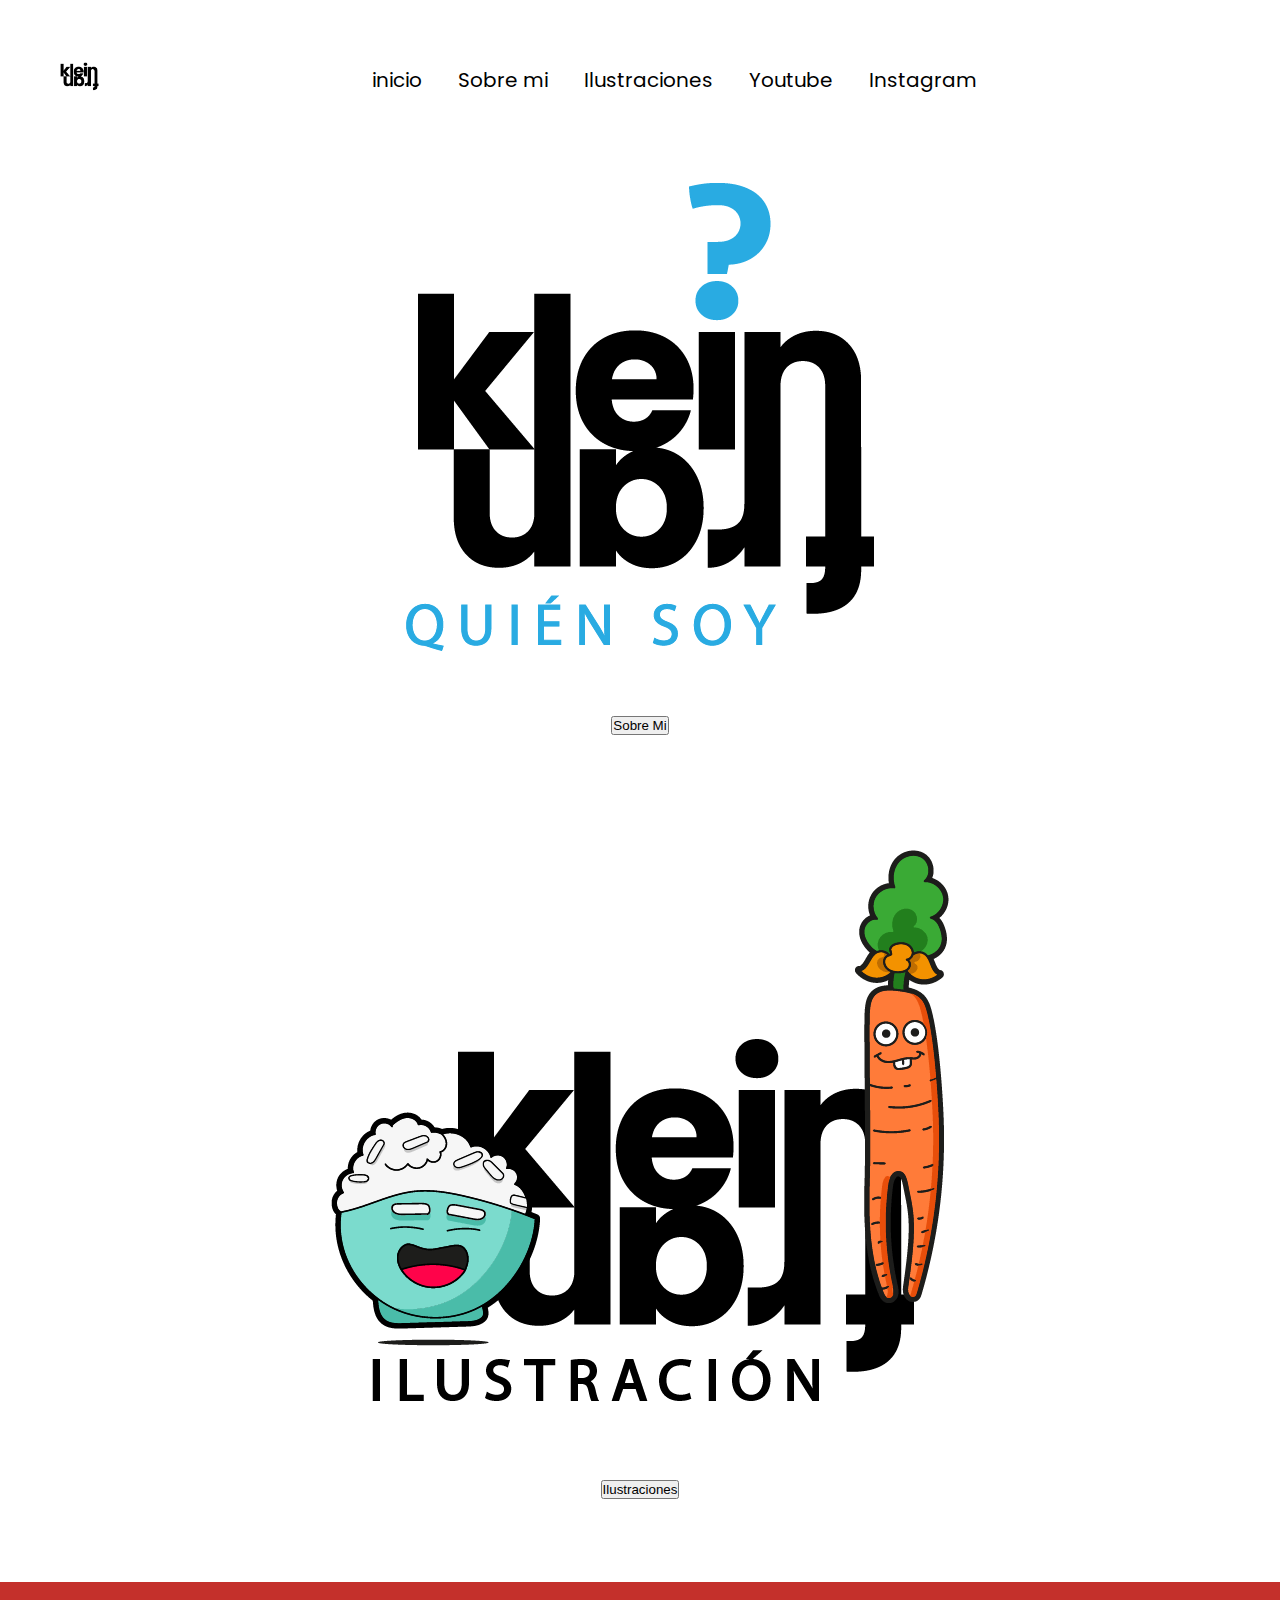
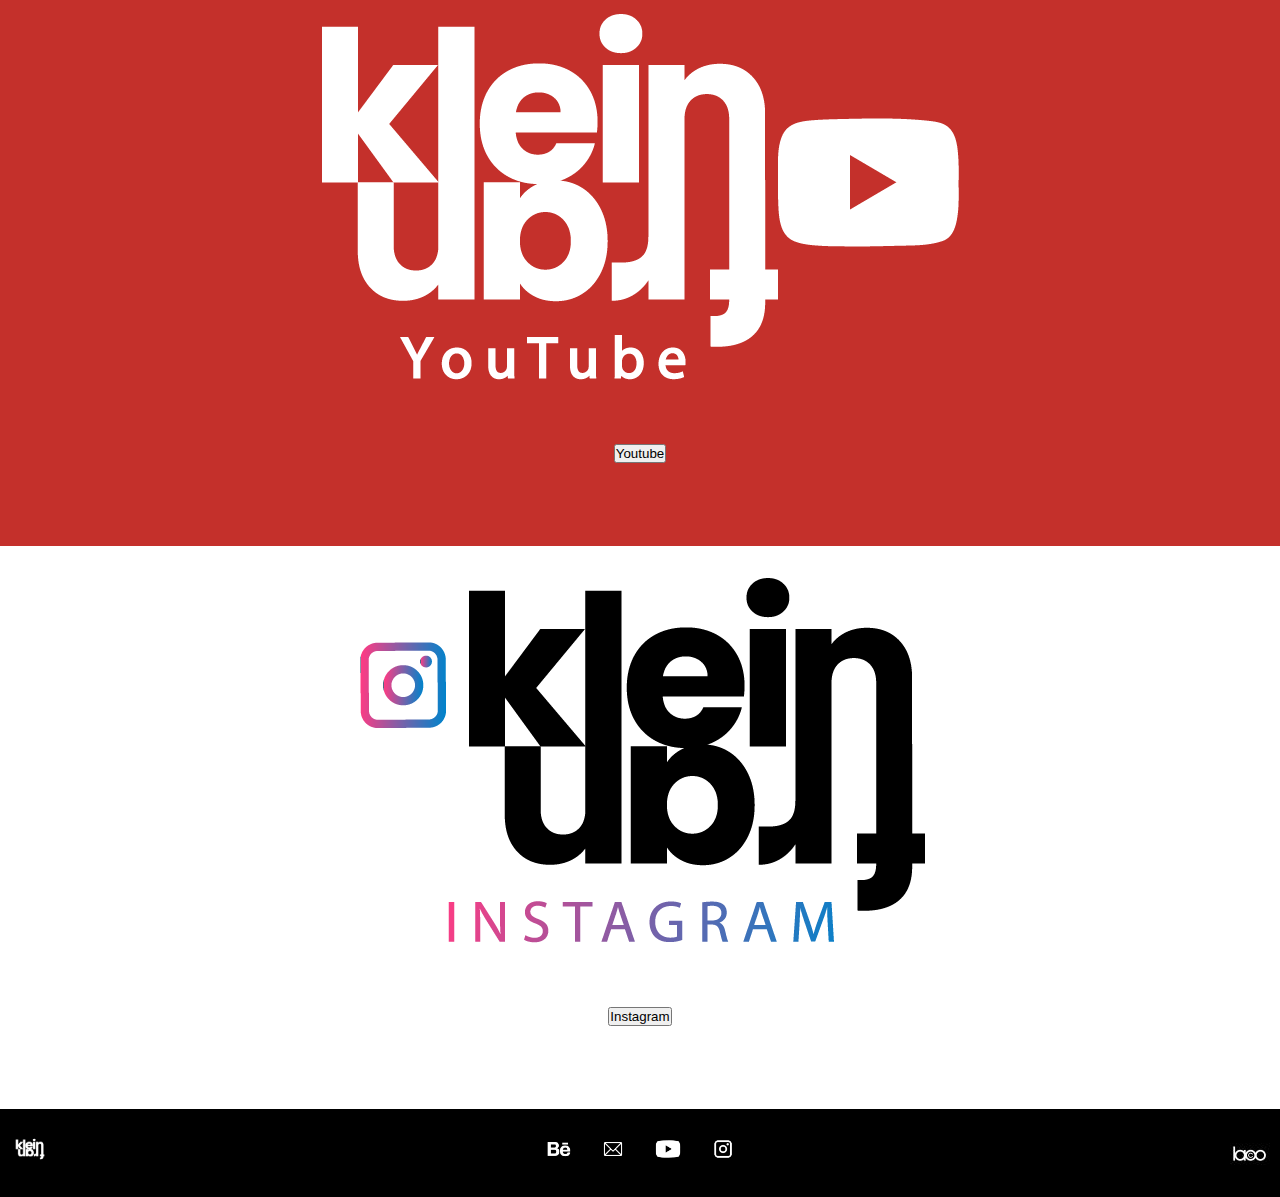
<file: index.html>
<!DOCTYPE html> <!-- versión del documento de HTML5-->
<html lang="en">
<!-- inicio del documento (html)-->

<head>
    <!-- es la partee privada del documento-->
    <!-- Meta se le llama a todos los parámetros que le pasamos a la pagina-->
    <meta charset="UTF-8">
    <meta http-equiv="X-UA-Compatible" content="IE=edge">
    <meta name="viewport" content="width=device-width, initial-scale=1.0">
    <meta name="keywords" content="Diseño, Videos, Ilustraciones, River, Pesonajes, Mascotas, Fotomontaje, Flyers, Edicion, Socialmedia"> <!--Paralabras clave-->
    <meta name="description" content="El sitio personal de Francisco Klein, diseñador e ilustrador freelance. Ingresa al mundo de kleinfran y todo su contenido a través de las distintas plataformas en las que está presente con lo mejor del diseño combinado con creatividad."> <!--Descripción precisa-->
    <title>KleinFran</title> <!-- Es el nombre de la pestaña del navegador-->
    <link rel="icon" href="./img/logopage.PNG"> <!-- Agrego un icono en la pestaña-->
    <!-- Link Bootstrap CSS -->
    <link href="https://cdn.jsdelivr.net/npm/bootstrap@5.1.3/dist/css/bootstrap.min.css" rel="stylesheet" integrity="sha384-1BmE4kWBq78iYhFldvKuhfTAU6auU8tT94WrHftjDbrCEXSU1oBoqyl2QvZ6jIW3" crossorigin="anonymous">
    <!--Linkeo la pagina de CSS para aplicar los estilos que voy definiendo-->
    <link rel="stylesheet" href="./css/styles.css">
    <!--link font-->
    <link rel="preconnect" href="https://fonts.googleapis.com">
    <link rel="preconnect" href="https://fonts.gstatic.com" crossorigin>
    <link href="https://fonts.googleapis.com/css2?family=Poppins:wght@200;700&display=swap" rel="stylesheet">
    

</head> <!-- Cierre de la parte privada-->

<body>
    <!--aca va todo lo visible de la página-->
    <header>
        <div>
            <a href="./index.html"> <img class="header-logo" src="./img/logopage.PNG" alt="Logo Fran"> </a>
        </div>
        <nav class="header-nav">
            <!--enmarco mi barra de navegación-->
            <ul class="header-nav-lista" id="menu">
                <li class="header-nav-link"><a href="./index.html">inicio</a></li>
                <li class="header-nav-link"><a href="./pages/sobremi.html">Sobre mi</a></li>
                <li class="header-nav-link"><a href="./pages/ilustraciones.html">Ilustraciones</a></li>
                <li class="header-nav-link"><a href="./pages/youtube.html">Youtube</a></li>
                <li class="header-nav-link"><a href="./pages/instagram.html">Instagram</a></li>
                <li class="header-nav-link header-nav-link-close"><a href="#"> <img class="header-img-close" src="./img/close-icon.png" alt="icono cierre"></a></li>
            </ul>
        </nav>
        <!-- Creo un divisor invisble-->
        <a href="#menu" class="header-menu">
            <img class="header-menu-logo" src="./img/menu.png" alt="Logo menu mobile"></img>
        </a>
    </header>
    <main class=".container-fluid">
        <!-- representa el contenido principal a mostrar seccion-->
        <section class="row seccion"> 
            <!--SOBRE MI-->
            <div class="col-12 col-md-12">
                <!--agrego imagen Logo-->
                <img class="img-fluid" src="./img/1sobremi.png" alt="Logo sobre mi">
            </div>
            <div class="col-12 col-md-12 seccion-div">
                <!--agrego boton de navegacion a la página (Modificado con Bootstrap)-->
                <form method="get" action="./pages/sobremi.html">
                    <button class="btn btn-outline-dark" type="submit">Sobre Mi </button>
                </form>
            </div>
        </section>
        <section class="row seccion">
            <!--ILUSTRACIONES-->
            <div class="col-12 col-md-12">
                <!--agrego imagen Logo-->
                <img class="img-fluid" src="./img/3mascotas.png" alt="Logo ilustraciones">
            </div>
            <div class="col-12 col-md-12 seccion-div">
                <!--agrego boton de navegacion a la página (Modificado con Bootstrap)-->
                <form method="get" action="./pages/ilustraciones.html">
                    <button class="seccion-boton btn btn-outline-dark" type="submit">Ilustraciones</button>
                </form>
            </div>
        </section>
        <section class="row seccion rojoyoutube">
            <!--YOUTUBE-->
            <div class="col-12 col-md-12">
                <!--agrego imagen Logo-->
                <img class="img-fluid" src="./img/5youtube.png" alt="Logo Youtube">
            </div>
            <div class="col-12 col-md-12 seccion-div">
                <!--agrego boton de navegacion a la página (Modificado con Bootstrap)-->
            <form method="get" action="./pages/youtube.html">
                <button class="btn btn-outline-light" type="submit">Youtube</button>
            </form>
            <div>

        </section>
        <section class="row seccion">
            <!--INSTAGRAM-->
            <div class="col-12 col-md-12">
                <!--agrego imagen Logo-->
                <img class="img-fluid" src="./img/4instagram.png" alt="Logo Instagram">
            </div>
            <div class="col-12 col-md-12 seccion-div">
                <!--agrego boton de navegacion a la página (Modificado con Bootstrap)-->
                <form method="get" action="./pages/instagram.html">
                    <button class="seccion-boton btn btn-outline-dark" type="submit">Instagram</button>
                </form>
            </div>
        </section>
    </main>
    <footer class="footer">
        <div>
        <img class="footer-logofran" src="./img/kleinfran-footer.png" alt="Logo Fran">
        </div>
        <div>
            <ul class="footer-links">
                <li><a href="https://www.behance.net/kleinfran" target="blank">
                        <img src="./img/behance-logo.png" alt="logo behance">
                    </a></li>
                <li><a href="mailto:kleinfran@gmail.com" target="blank">
                        <img src="./img/correo-logo.png" alt="logo correo">
                    </a></li>
                <li><a href="https://www.youtube.com/c/FranKlein" target="blank">
                        <img src="./img/youtube-logo.png" alt="logo youtube" >
                    </a></li>
                <li><a href="https://www.instagram.com/kleinfrandraws/" target="blank">
                        <img src="./img/instagram-logo.png" alt="logo instagram" >
                    </a></li>
            </ul>
        </div>
        <div class="footer-firma">
            <a href="https://www.instagram.com/migue.laco/" target="blank"> <img class="footer-firma-imagen" src="./img/laco2.jpeg" alt="laco"></a>
        </div>
    </footer>
    <!-- Link Bootstrap JavaScript -->
    <script src="https://cdn.jsdelivr.net/npm/bootstrap@5.1.3/dist/js/bootstrap.bundle.min.js" integrity="sha384-ka7Sk0Gln4gmtz2MlQnikT1wXgYsOg+OMhuP+IlRH9sENBO0LRn5q+8nbTov4+1p" crossorigin="anonymous"></script>
</body>

</html>
</file>
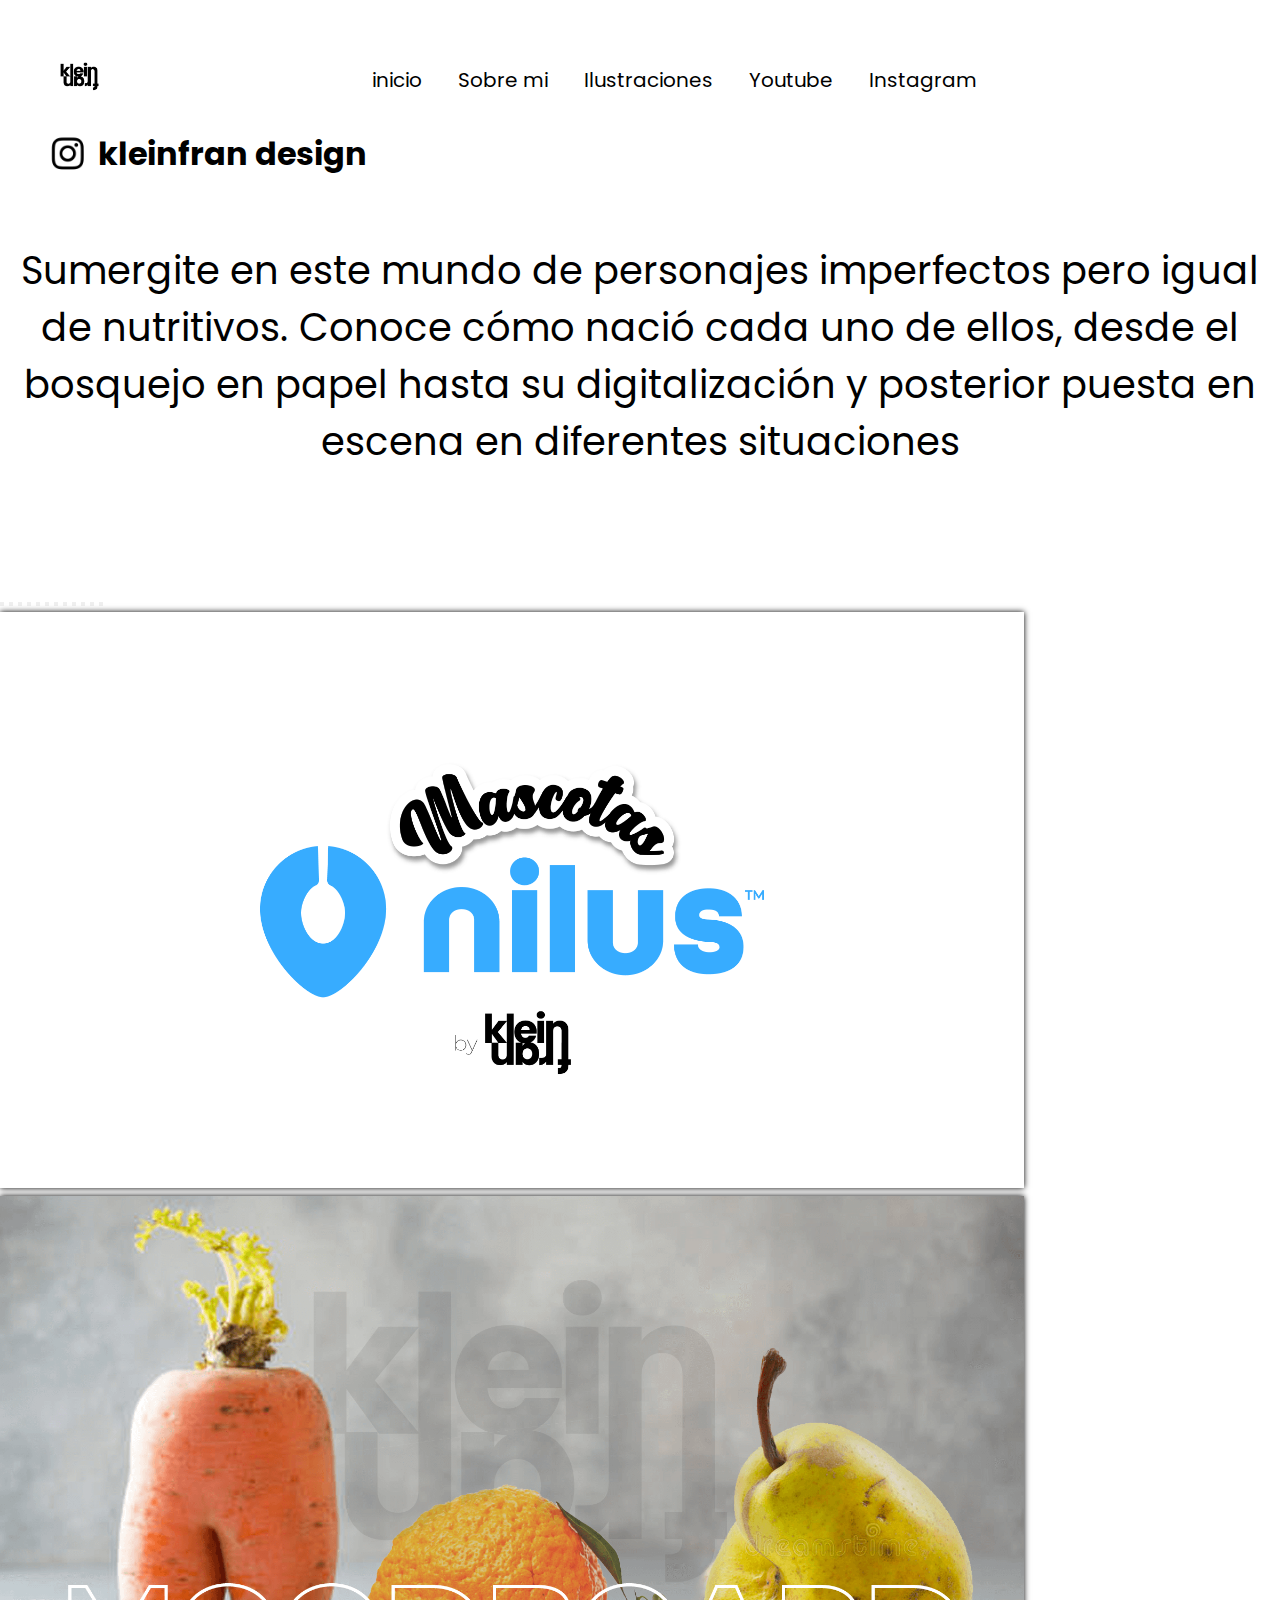
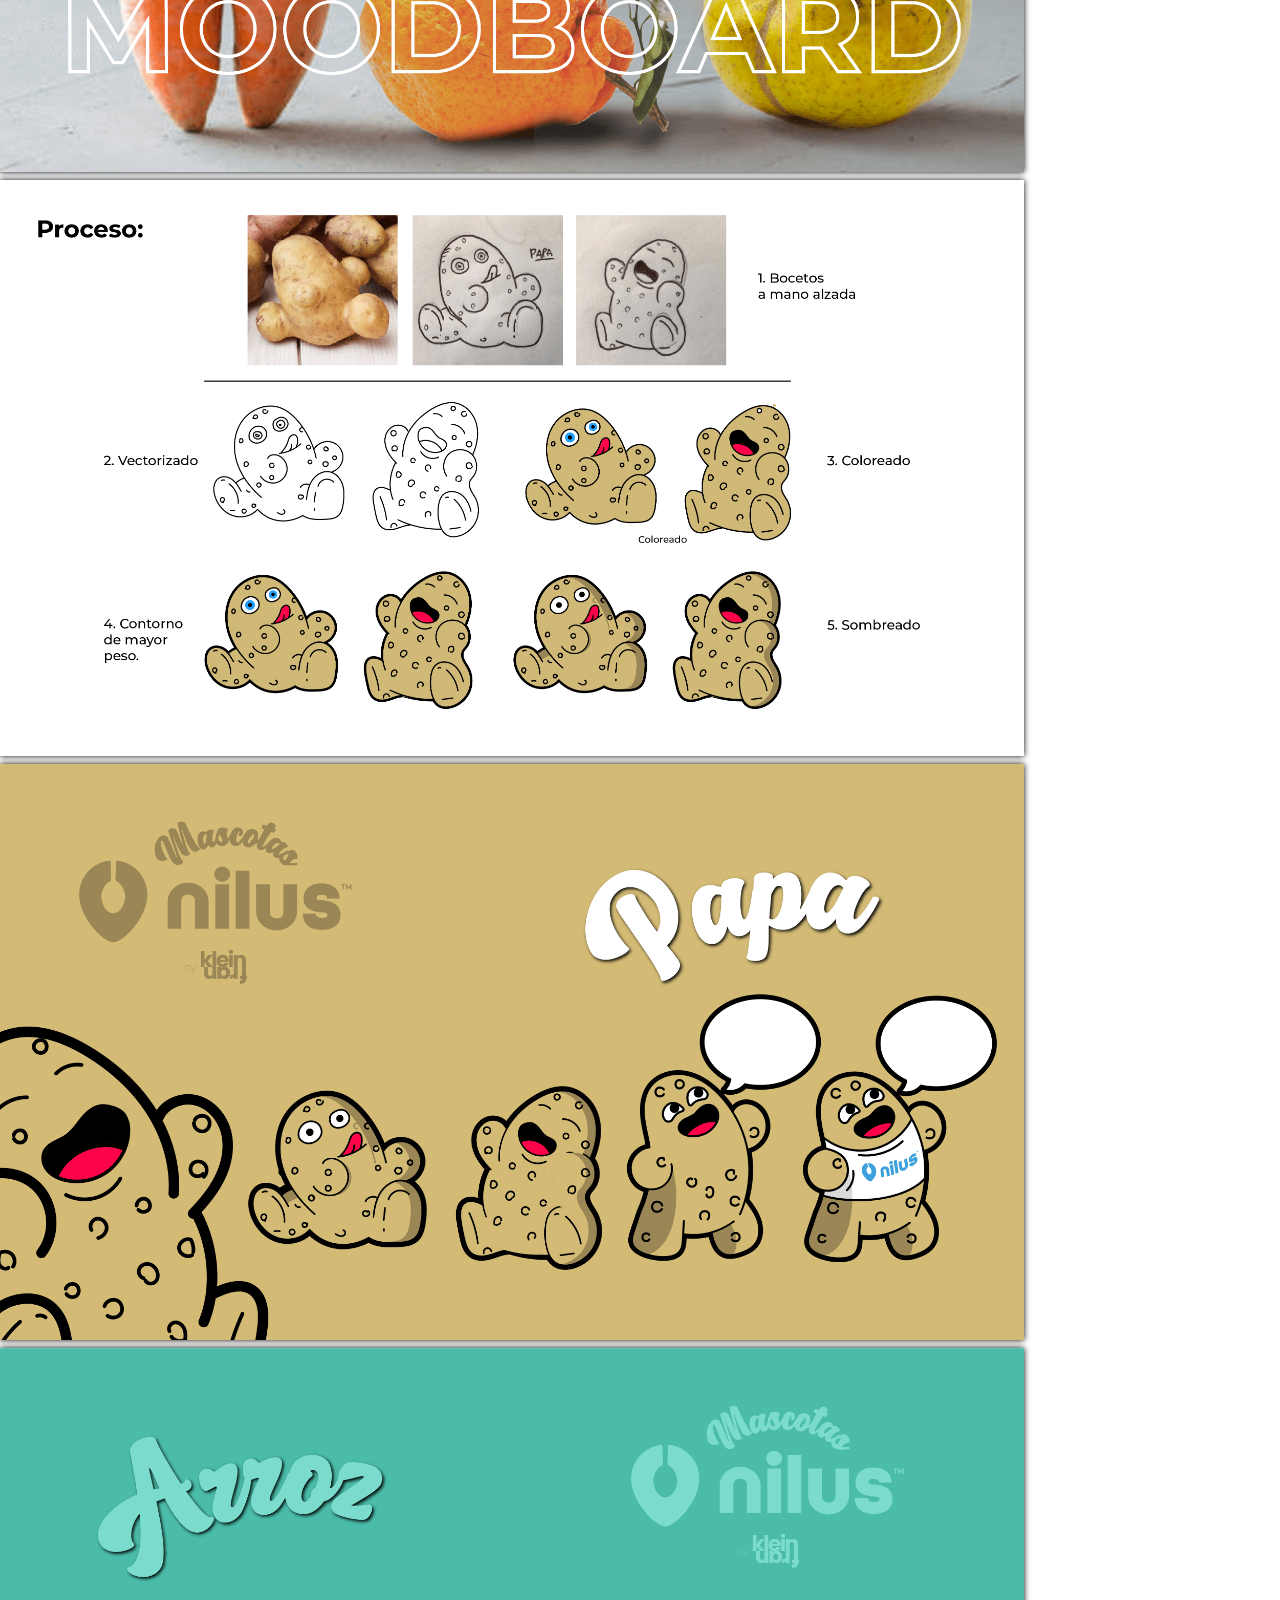
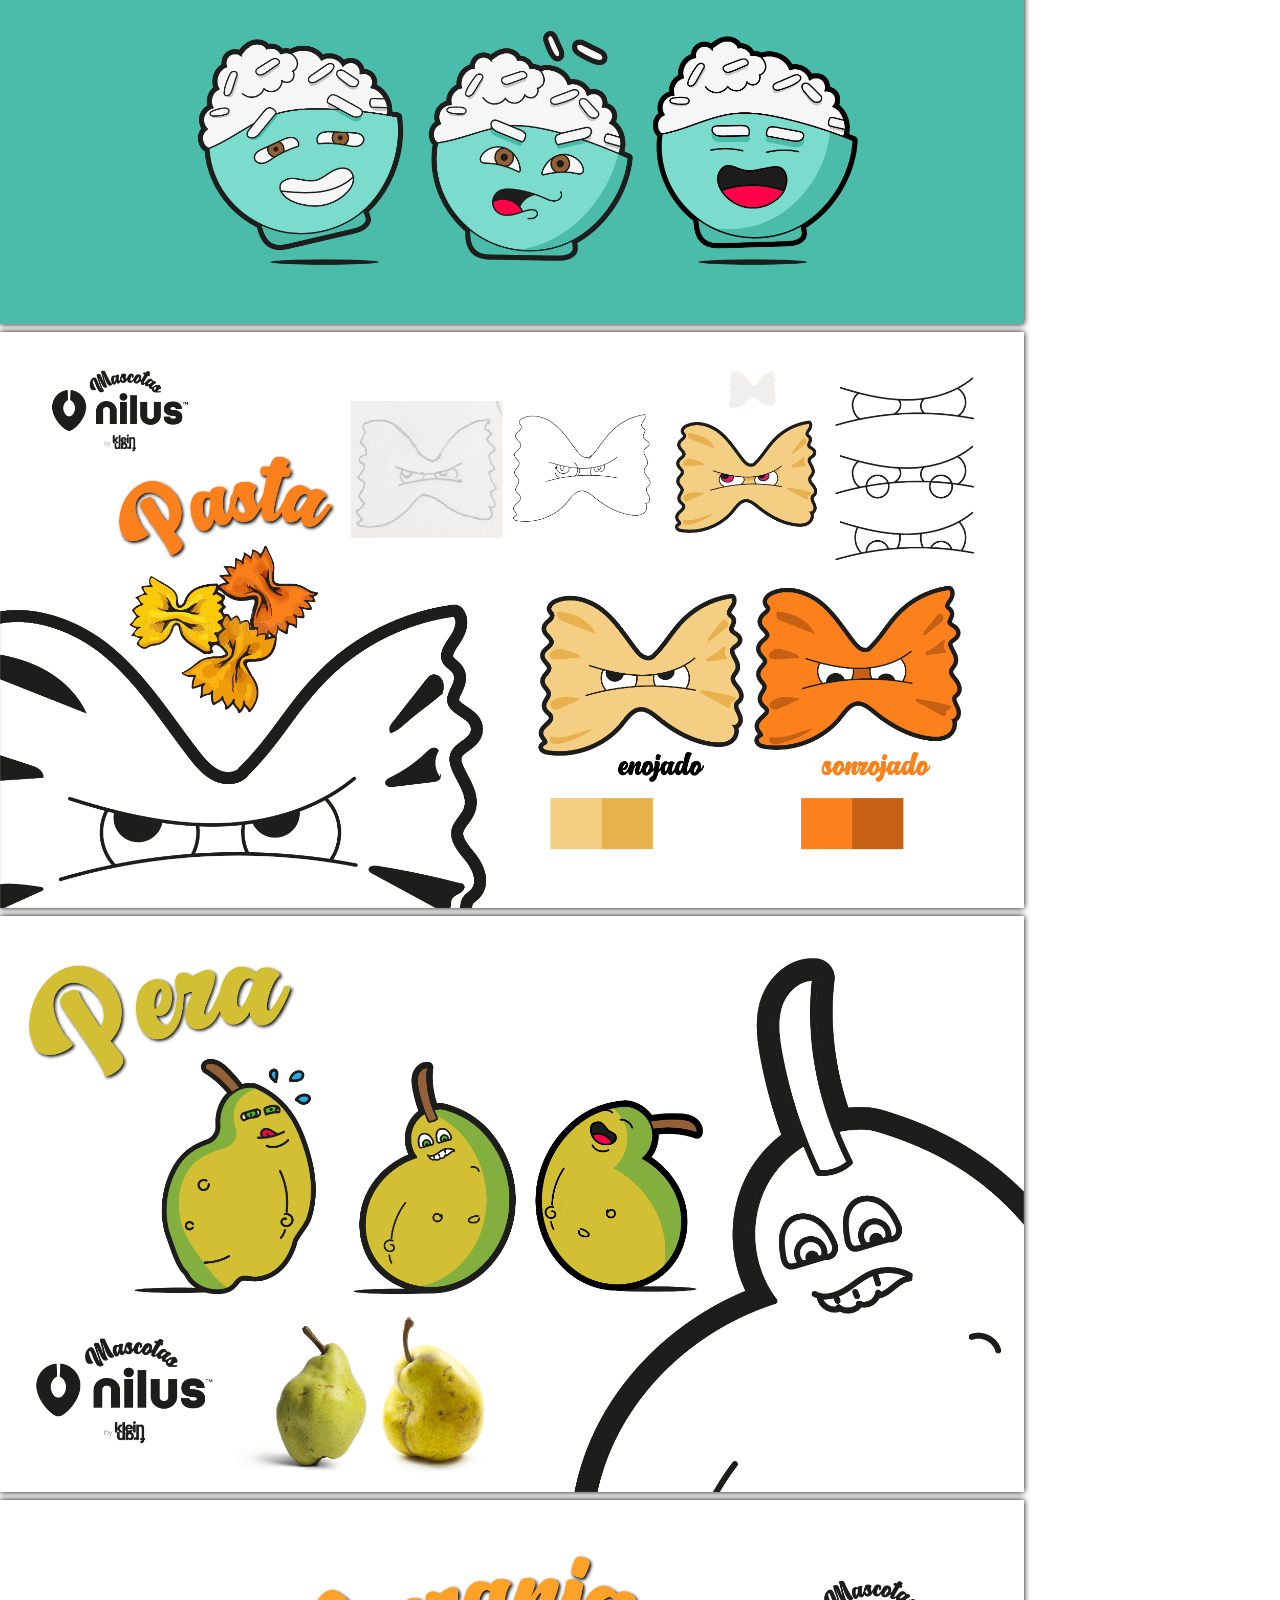
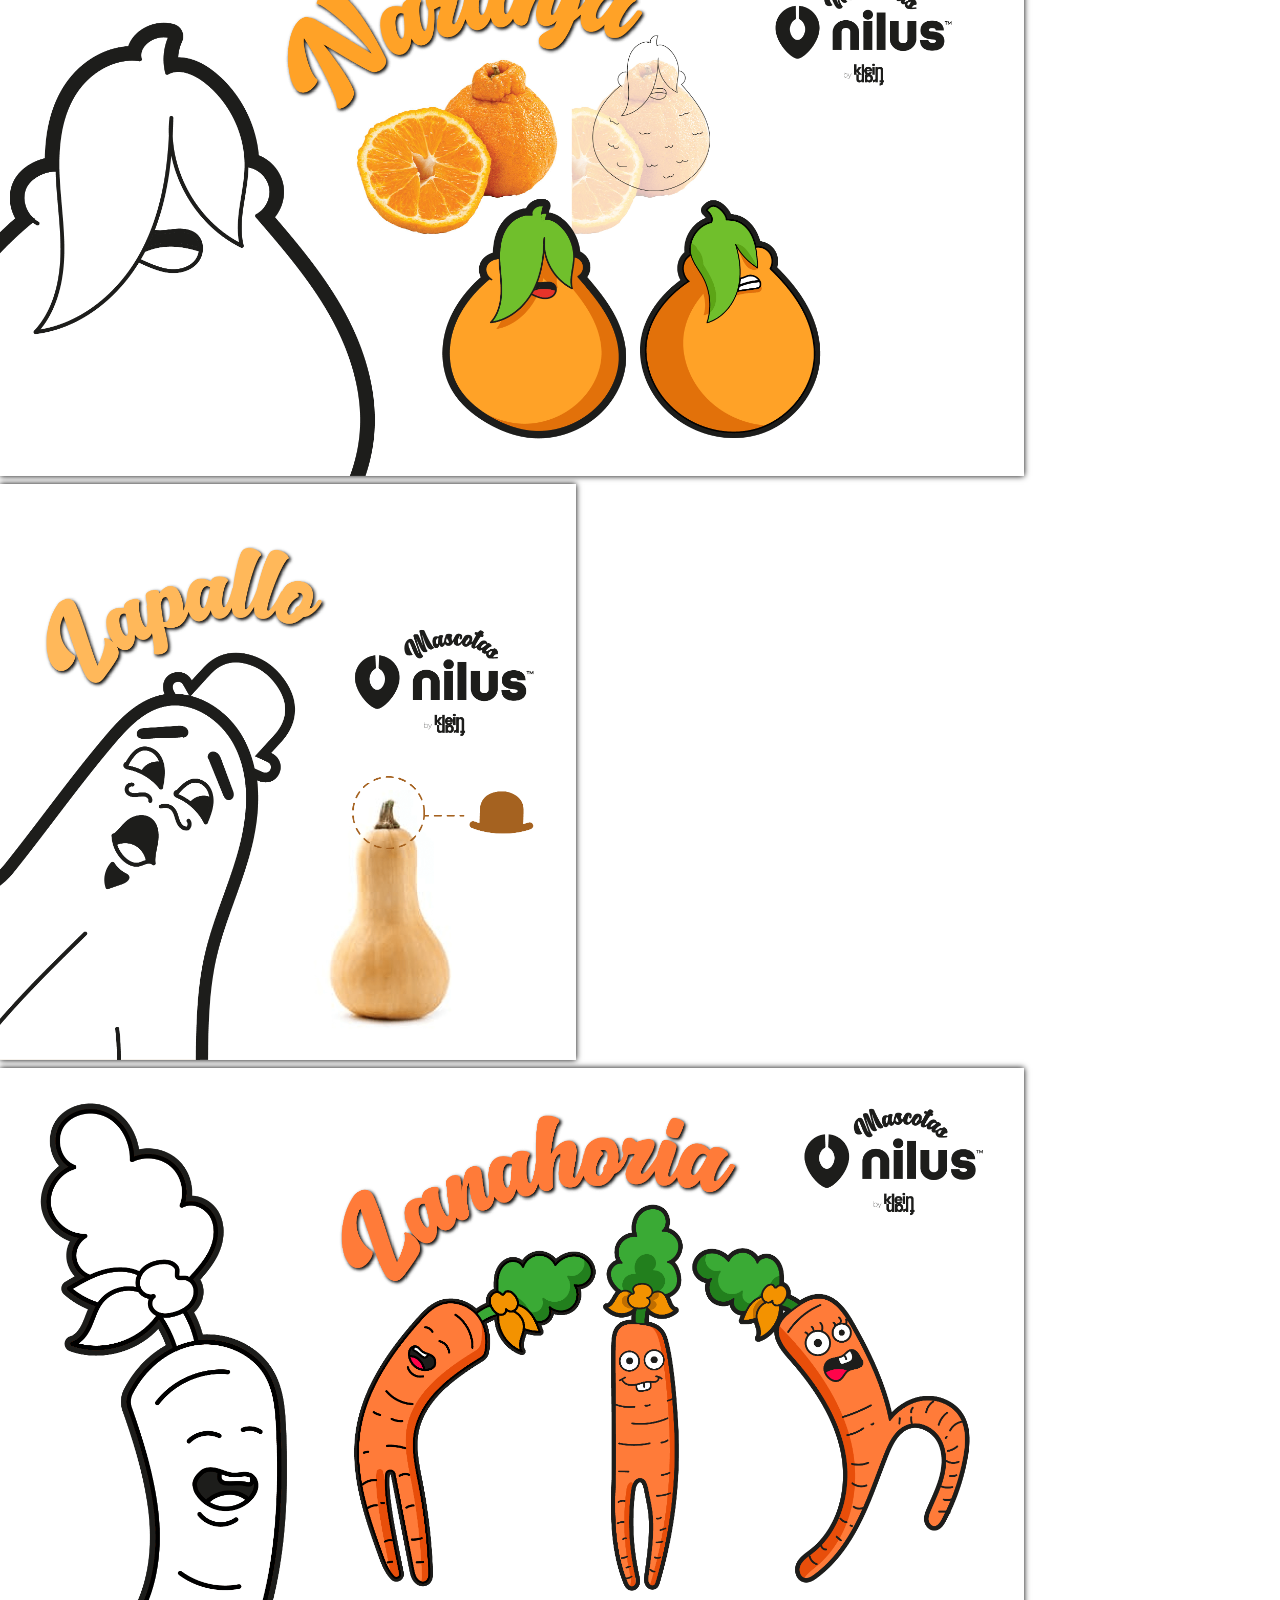
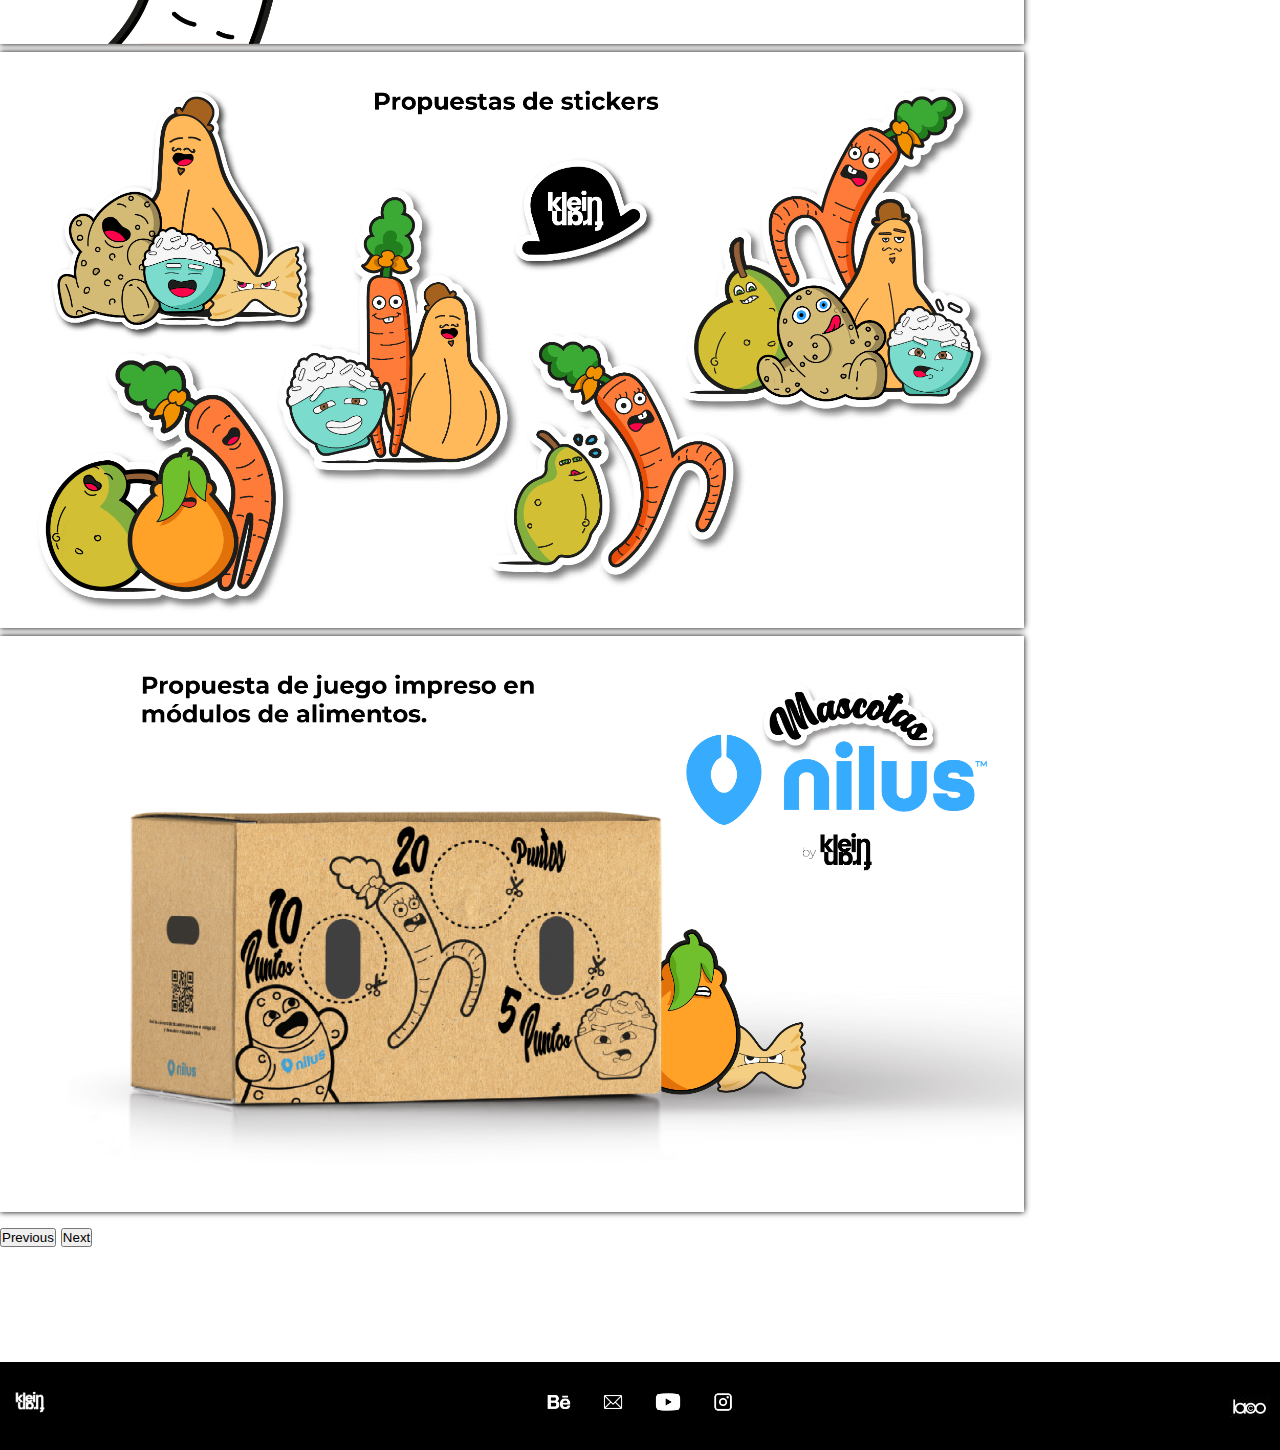
<file: pages/ilustraciones.html>
<!DOCTYPE html>
<html lang="en">

<head>
    <meta charset="UTF-8">
    <meta http-equiv="X-UA-Compatible" content="IE=edge">
    <meta name="viewport" content="width=device-width, initial-scale=1.0">
    <meta name="keywords" content="Diseño, Videos, Ilustraciones, River, Pesonajes, Mascotas, Fotomontaje, Flyers, Edicion, Socialmedia"> <!--Paralabras clave-->
    <meta name="description" content="Sumergite en este mundo de personajes imperfectos pero igual de nutritivos. Conoce cómo nació cada uno de ellos, desde el bosquejo en papel hasta su digitalización y posterior puesta en escena en diferentes situaciones "> <!--Descripción precisa-->
    <title>KleinFran</title> <!-- Es el nombre de la pestaña del navegador-->
    <link rel="icon" href="../img/logopage.PNG"> <!-- Agrego un icono en la pestaña-->
    <!-- Link Bootstrap CSS -->
    <link href="https://cdn.jsdelivr.net/npm/bootstrap@5.1.3/dist/css/bootstrap.min.css" rel="stylesheet"
        integrity="sha384-1BmE4kWBq78iYhFldvKuhfTAU6auU8tT94WrHftjDbrCEXSU1oBoqyl2QvZ6jIW3" crossorigin="anonymous">
    <!--Linkeo la pagina de CSS para aplicar los estilos que voy definiendo-->
    <link rel="stylesheet" href="../css/styles.css">
    <!--link font-->
    <link rel="preconnect" href="https://fonts.googleapis.com">
    <link rel="preconnect" href="https://fonts.gstatic.com" crossorigin>
    <link href="https://fonts.googleapis.com/css2?family=Poppins:wght@200;700&display=swap" rel="stylesheet">
    
</head>

<body>
    <header>
        <div>
            <a href="../index.html"> <img class="header-logo" src="../img/logopage.PNG" alt="Logo Fran"> </a>
        </div>
        <nav class="header-nav">
            <!--enmarco mi barra de navegación-->
            <ul class="header-nav-lista" id="menu">
                <li class="header-nav-link"><a href="../index.html">inicio</a></li>
                <li class="header-nav-link"><a href="./sobremi.html">Sobre mi</a></li>
                <li class="header-nav-link"><a href="./ilustraciones.html">Ilustraciones</a></li>
                <li class="header-nav-link"><a href="./youtube.html">Youtube</a></li>
                <li class="header-nav-link"><a href="./instagram.html">Instagram</a></li>
                <li class="header-nav-link header-nav-link-close"><a href="#"> <img class="header-img-close"
                            src="../img/close-icon.png" alt="icono cierre"></a></li>
            </ul>
        </nav>
        <!-- Creo un divisor invisble-->
        <a href="#menu" class="header-menu">
            <img class="header-menu-logo" src="../img/menu.png" alt="Logo menu mobile"></img>
        </a>
    </header>
    <main>
        <!--En esta parte, pretendo generar una galería de fotos. Imagino que como primera entrega está ok-->
        <div class="instagram-intro mt-5">
            <span class="instagram-intro-nombre">kleinfran design</span>
            <img class="instagram-intro-logo" src="../img/instagram-logo-black.png" alt="logo instagram">
            </div>
            <div>
                <p class="carousel-descripcion">Sumergite en este mundo de personajes imperfectos pero igual de nutritivos. Conoce cómo nació cada uno de ellos, desde el bosquejo en papel hasta su digitalización y posterior puesta en escena en diferentes situaciones </p>
            </div>
        <div id="carouselExampleDark" class="carousel carousel-dark slide" data-bs-ride="carousel">
            <div class="carousel-indicators">
                <button type="button" data-bs-target="#carouselExampleDark" data-bs-slide-to="0" class="active"
                    aria-current="true" aria-label="Slide 1"></button>
                <button type="button" data-bs-target="#carouselExampleDark" data-bs-slide-to="1"
                    aria-label="Slide 2"></button>
                <button type="button" data-bs-target="#carouselExampleDark" data-bs-slide-to="2"
                    aria-label="Slide 3"></button>
                <button type="button" data-bs-target="#carouselExampleDark" data-bs-slide-to="3"
                    aria-label="Slide 4"></button>
                <button type="button" data-bs-target="#carouselExampleDark" data-bs-slide-to="4"
                    aria-label="Slide 5"></button>
                <button type="button" data-bs-target="#carouselExampleDark" data-bs-slide-to="5"
                    aria-label="Slide 6"></button>
                <button type="button" data-bs-target="#carouselExampleDark" data-bs-slide-to="6"
                    aria-label="Slide 7"></button>
                <button type="button" data-bs-target="#carouselExampleDark" data-bs-slide-to="7"
                    aria-label="Slide 8"></button>
                <button type="button" data-bs-target="#carouselExampleDark" data-bs-slide-to="8"
                    aria-label="Slide 9"></button>
                <button type="button" data-bs-target="#carouselExampleDark" data-bs-slide-to="9"
                    aria-label="Slide 10"></button>
                <button type="button" data-bs-target="#carouselExampleDark" data-bs-slide-to="10"
                    aria-label="Slide 11"></button>
                <button type="button" data-bs-target="#carouselExampleDark" data-bs-slide-to="11"
                    aria-label="Slide 12"></button>
                
            </div>
            <div class="container carousel-inner">
                <div class="carousel-item active">
                    <img src="../img/Mascotas-1.png" class="d-block w-100" alt="Presentacion">
                </div>
                <div class="carousel-item">
                    <img src="../img/Mascotas-2.png" class="d-block w-100" alt="foto frutas">
                </div>
                <div class="carousel-item">
                    <img src="../img/Mascotas-3.png" class="d-block w-100" alt="foto armado papa">
                </div>
                <div class="carousel-item">
                    <img src="../img/Mascotas-4.png" class="d-block w-100" alt="papa">
                </div>
                <div class="carousel-item">
                    <img src="../img/Mascotas-5.png" class="d-block w-100" alt="Arroz">
                </div>
                <div class="carousel-item">
                    <img src="../img/Mascotas-6.png" class="d-block w-100" alt="pasta">
                </div>
                <div class="carousel-item">
                    <img src="../img/Mascotas-7.png" class="d-block w-100" alt="pera">
                </div>
                <div class="carousel-item">
                    <img src="../img/Mascotas-8.png" class="d-block w-100" alt="naranja">
                </div>
                <div class="carousel-item zapallo">
                    <img src="../img/Mascotas-9.png" class="d-block w-100" alt="zapallo">
                </div>
                <div class="carousel-item">
                    <img src="../img/Mascotas-10.png" class="d-block w-100" alt="zanahoria">
                </div>
                <div class="carousel-item">
                    <img src="../img/Mascotas-11.png" class="d-block w-100" alt="varias frutas">
                </div>
                <div class="carousel-item">
                    <img src="../img/Mascotas-12.png" class="d-block w-100" alt="presentacion caja nilus">
                </div>
            </div>
            <button class="carousel-control-prev" type="button" data-bs-target="#carouselExampleDark" data-bs-slide="prev">
                <span class="carousel-control-prev-icon" aria-hidden="true"></span>
                <span class="visually-hidden">Previous</span>
            </button>
            <button class="carousel-control-next" type="button" data-bs-target="#carouselExampleDark" data-bs-slide="next">
                <span class="carousel-control-next-icon" aria-hidden="true"></span>
                <span class="visually-hidden">Next</span>
            </button>
        </div>


    </main>

    <footer class="footer">
        <div>
            <img class="footer-logofran" src="../img/kleinfran-footer.png" alt="Logo Fran">
        </div>
        <div>
            <ul class="footer-links">
                <li><a href="https://www.behance.net/kleinfran" target="blank">
                        <img src="../img/behance-logo.png" alt="logo behance">
                    </a></li>
                <li><a href="mailto:kleinfran@gmail.com" target="blank">
                        <img src="../img/correo-logo.png" alt="logo correo">
                    </a></li>
                <li><a href="https://www.youtube.com/c/FranKlein" target="blank">
                        <img src="../img/youtube-logo.png" alt="logo youtube">
                    </a></li>
                <li><a href="https://www.instagram.com/kleinfrandraws/" target="blank">
                        <img src="../img/instagram-logo.png" alt="logo instagram">
                    </a></li>
            </ul>
        </div>
        <div class="footer-firma">
            <a href="https://www.instagram.com/migue.laco/" target="blank"> <img class="footer-firma-imagen"
                    src="../img/laco2.jpeg" alt="laco"></a>
        </div>
    </footer>
    <!-- Link Bootstrap JavaScript -->
    <script src="https://cdn.jsdelivr.net/npm/bootstrap@5.1.3/dist/js/bootstrap.bundle.min.js"
        integrity="sha384-ka7Sk0Gln4gmtz2MlQnikT1wXgYsOg+OMhuP+IlRH9sENBO0LRn5q+8nbTov4+1p"
        crossorigin="anonymous"></script>
</body>

</html>
</file>
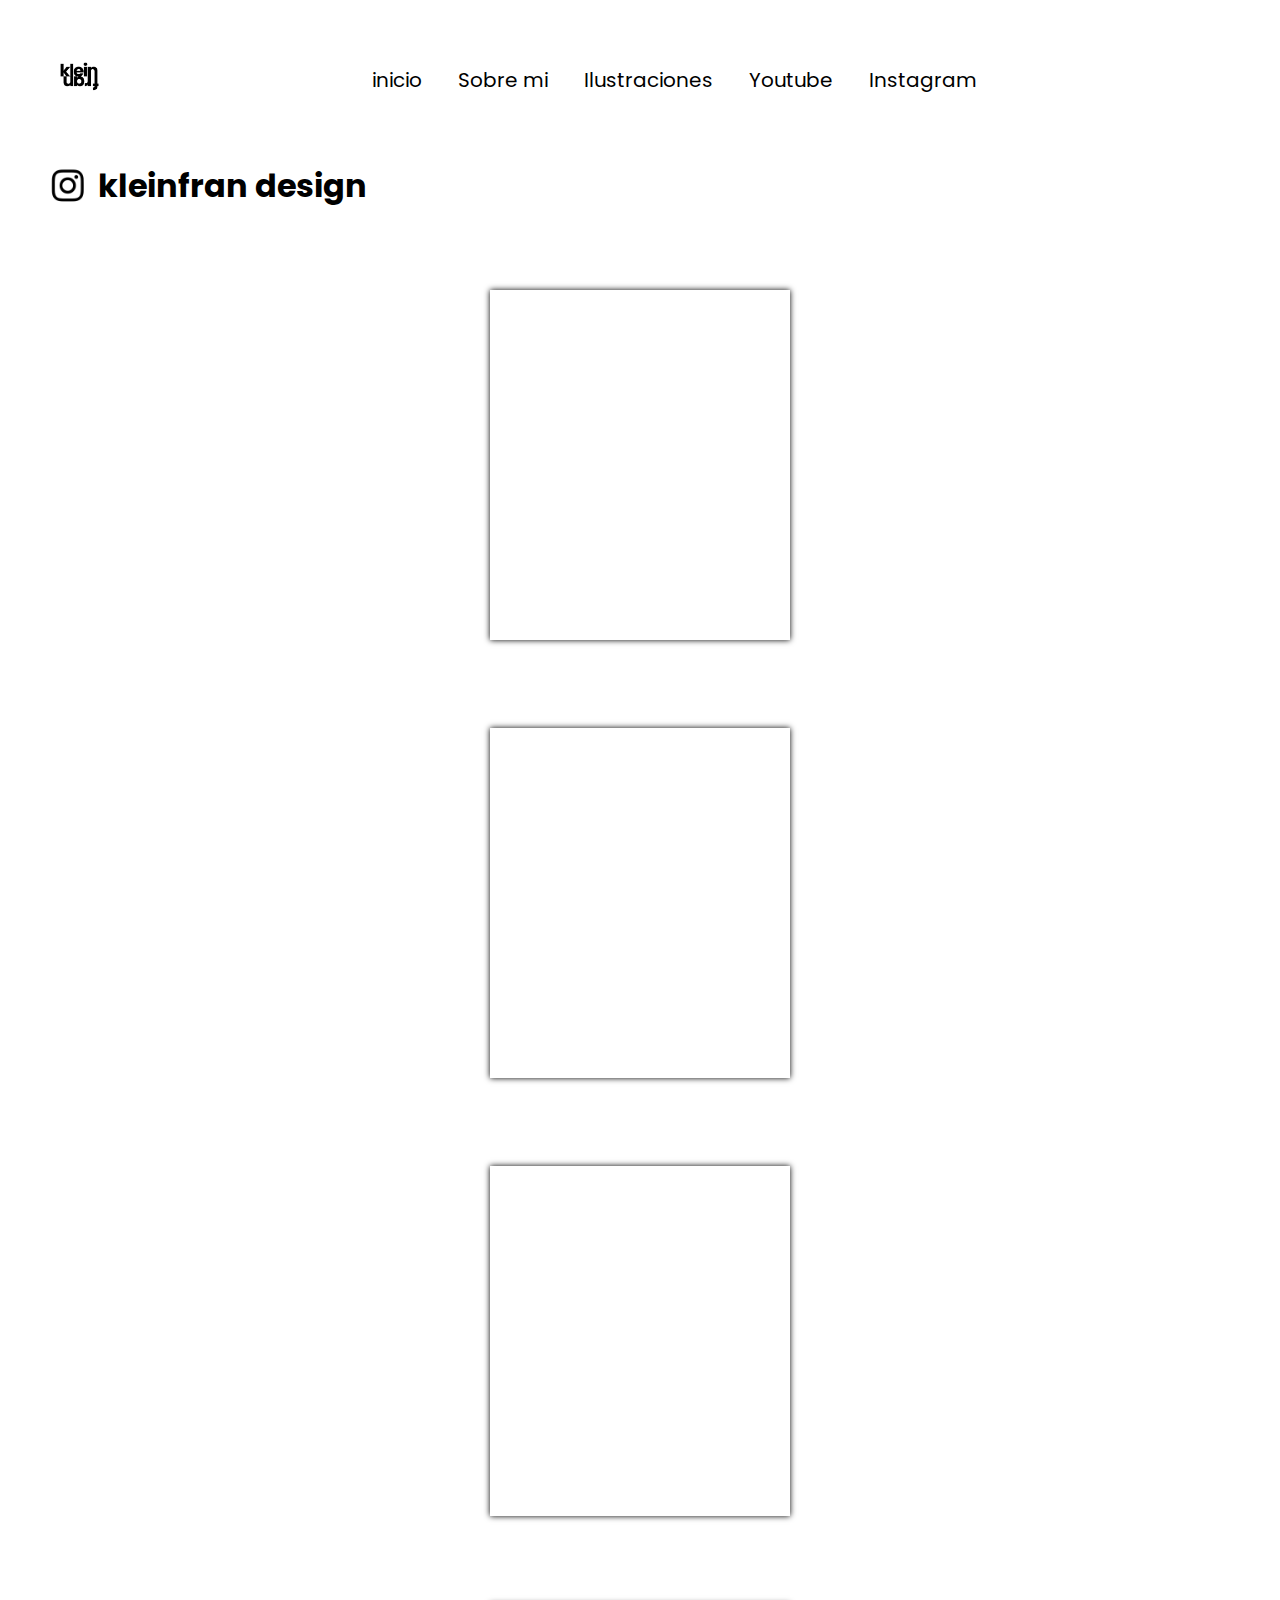
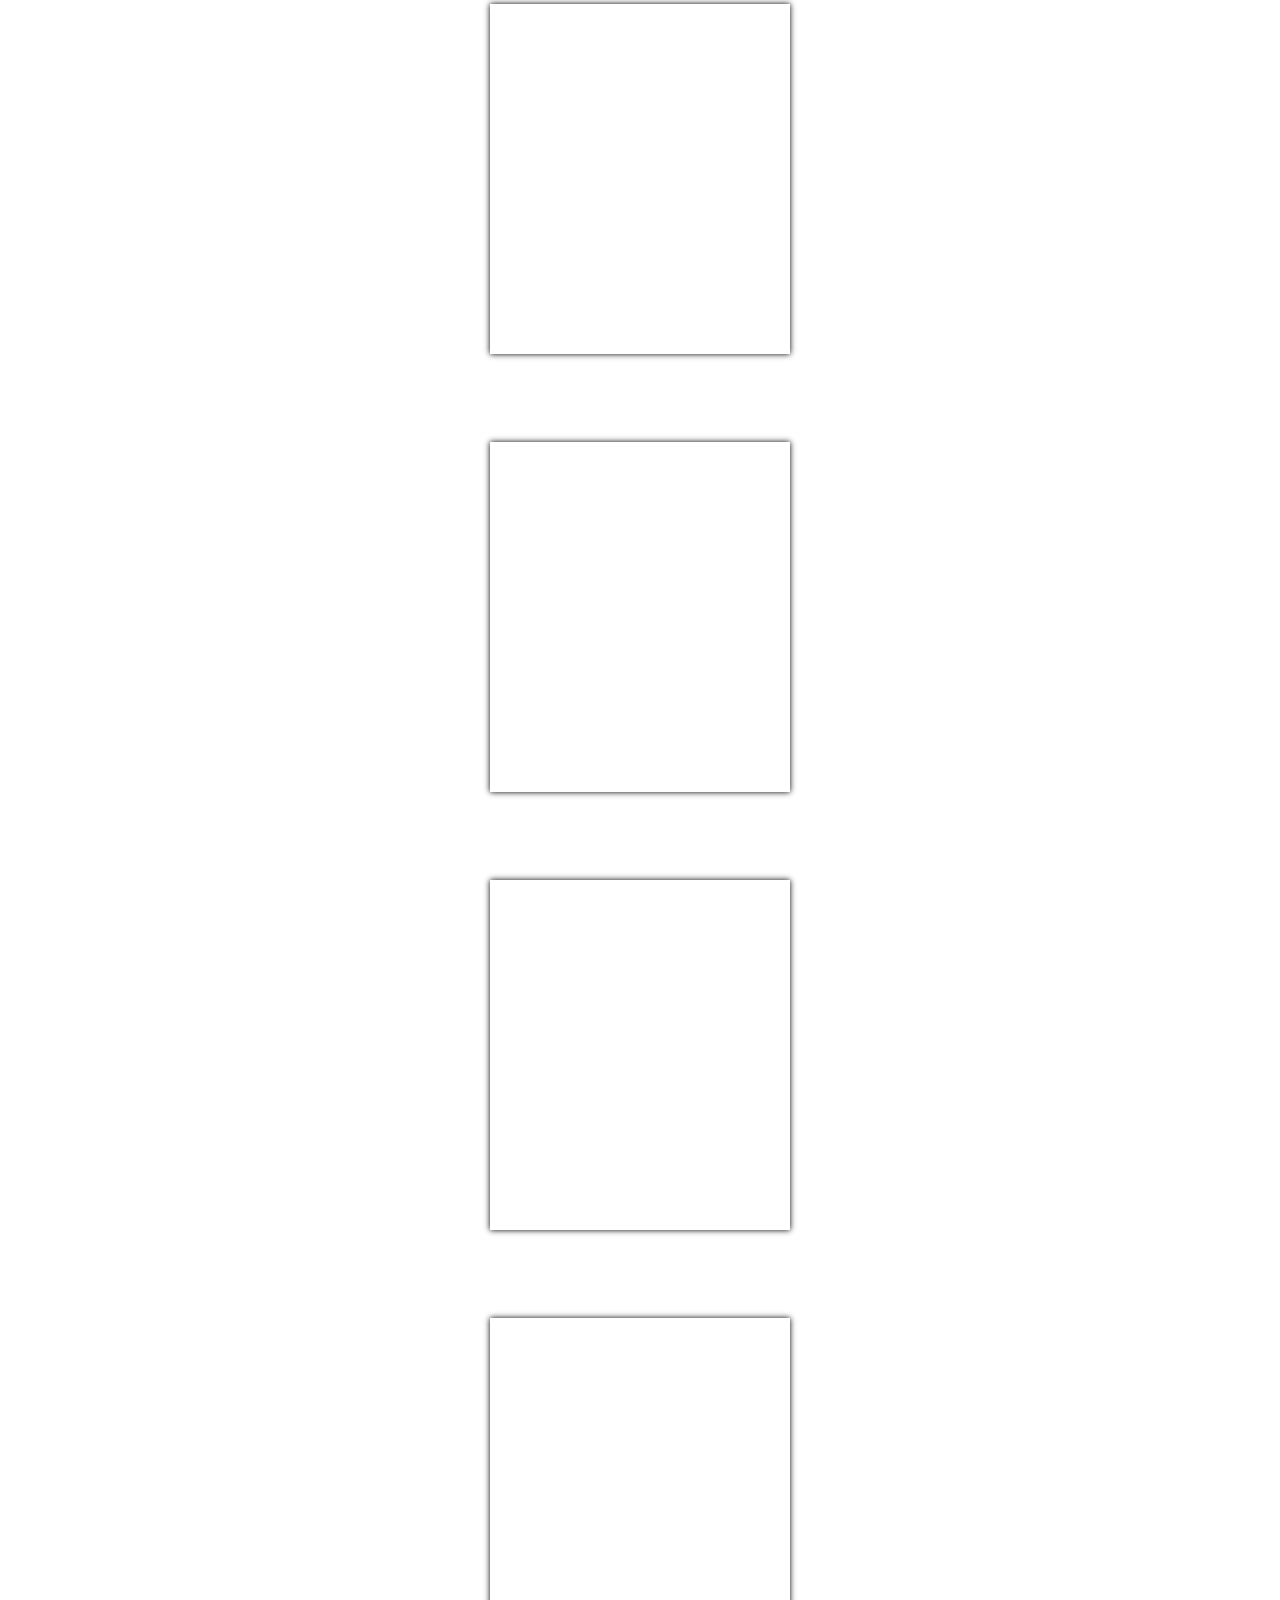
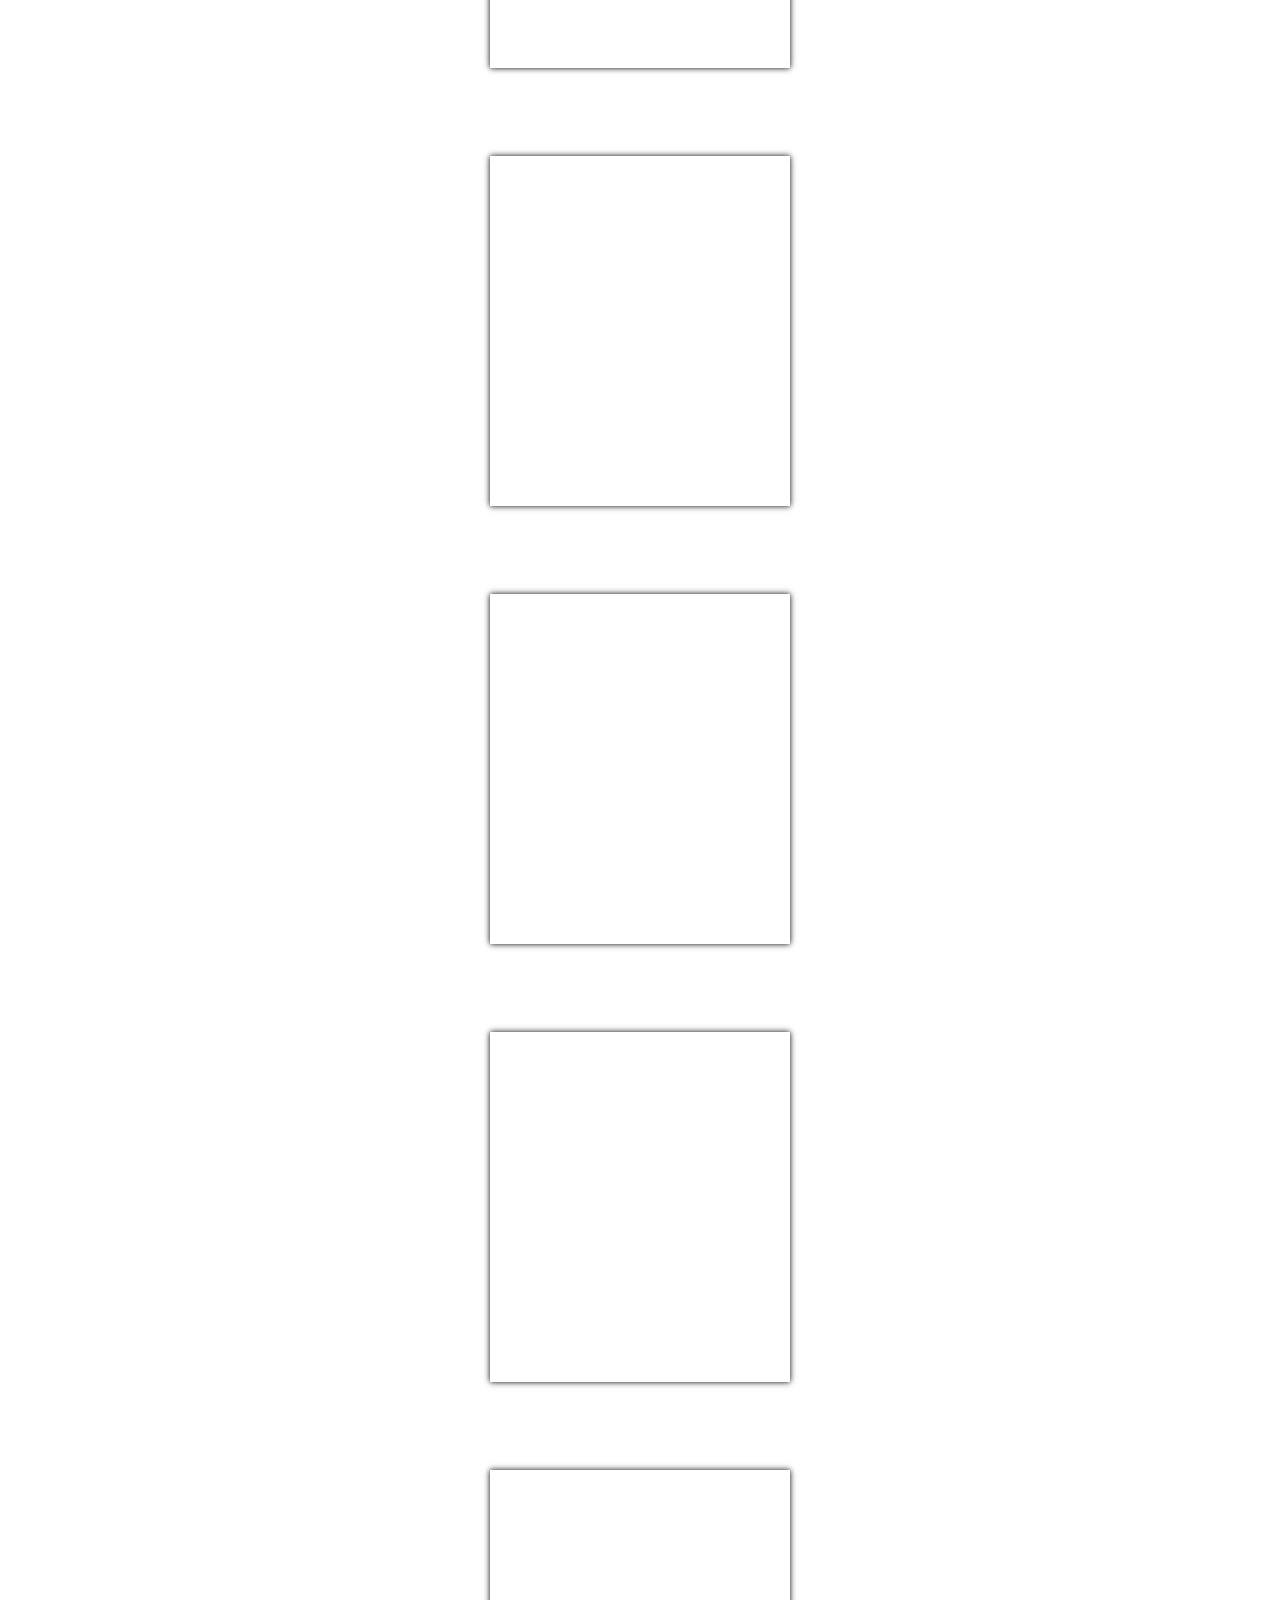
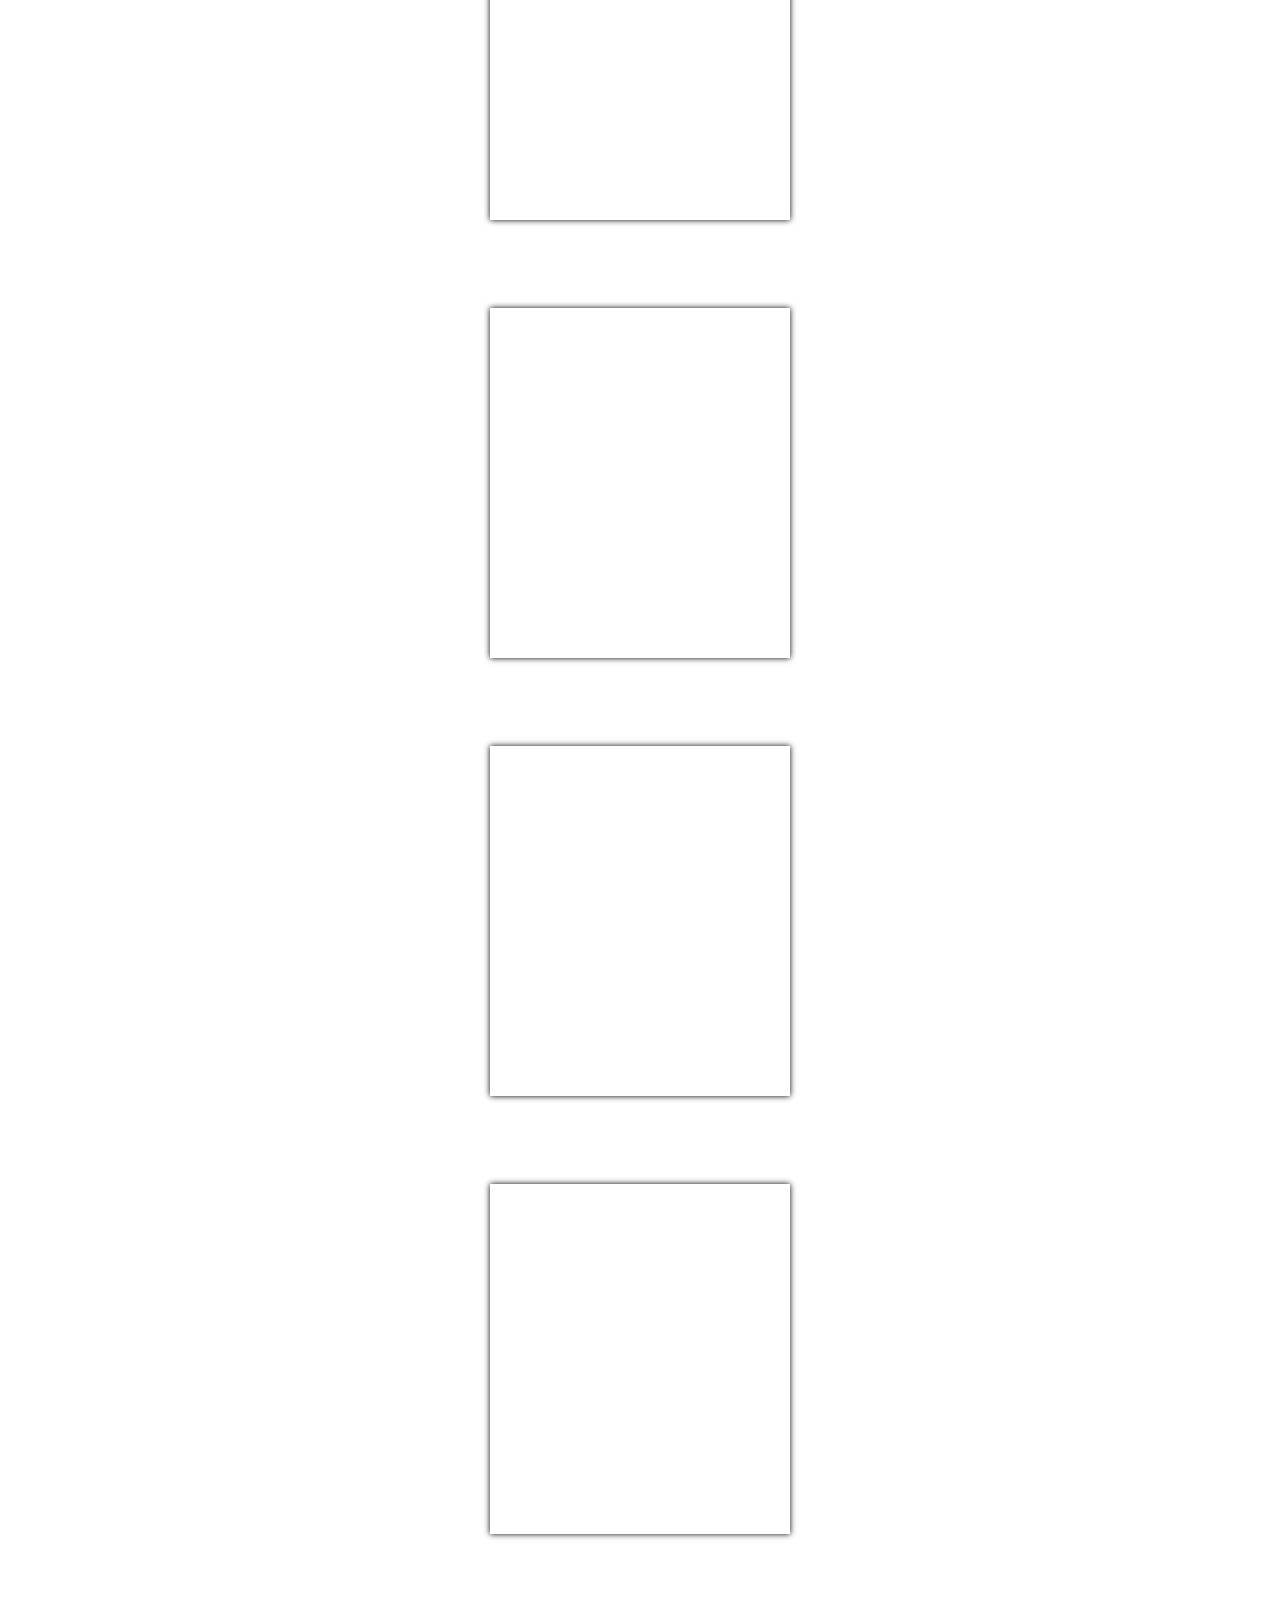
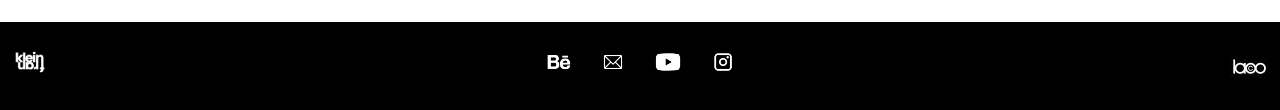
<file: pages/instagram.html>
<!DOCTYPE html>
<html lang="en">
<head>
    <meta charset="UTF-8">
    <meta http-equiv="X-UA-Compatible" content="IE=edge">
    <meta name="viewport" content="width=device-width, initial-scale=1.0">
    <meta name="keywords" content="Diseño, Videos, Ilustraciones, River, Pesonajes, Mascotas, Fotomontaje, Flyers, Edicion, Socialmedia"> <!--Paralabras clave-->
    <meta name="description" content="Bienvenido al portfolio. Encontrá acá las últimas creaciones y dale follow para no perderte de nada. Viví la experiencia del detrás de escena de cada trabajo siguiendo de cerca las historias y transmisiones en vivo del autor."> <!--Descripción precisa-->
    <title>KleinFran</title> <!-- Es el nombre de la pestaña del navegador-->
    <link rel="icon" href="../img/logopage.PNG"> <!-- Agrego un icono en la pestaña-->
    <!-- Link Bootstrap CSS -->
    <link href="https://cdn.jsdelivr.net/npm/bootstrap@5.1.3/dist/css/bootstrap.min.css" rel="stylesheet" integrity="sha384-1BmE4kWBq78iYhFldvKuhfTAU6auU8tT94WrHftjDbrCEXSU1oBoqyl2QvZ6jIW3" crossorigin="anonymous">
    <!--Linkeo la pagina de CSS para aplicar los estilos que voy definiendo-->
    <link rel="stylesheet" href="../css/styles.css">
    <!--link font-->
    <link rel="preconnect" href="https://fonts.googleapis.com">
    <link rel="preconnect" href="https://fonts.gstatic.com" crossorigin>
    <link href="https://fonts.googleapis.com/css2?family=Poppins:wght@200;700&display=swap" rel="stylesheet">
    
</head>
<body>
    <header>
        <div>
            <a href="../index.html"> <img class="header-logo" src="../img/logopage.PNG" alt="Logo Fran"> </a>
        </div>
        <nav class="header-nav">
            <!--enmarco mi barra de navegación-->
            <ul class="header-nav-lista" id="menu">
                <li class="header-nav-link"><a href="../index.html">inicio</a></li>
                <li class="header-nav-link"><a href="./sobremi.html">Sobre mi</a></li>
                <li class="header-nav-link"><a href="./ilustraciones.html">Ilustraciones</a></li>
                <li class="header-nav-link"><a href="./youtube.html">Youtube</a></li>
                <li class="header-nav-link"><a href="./instagram.html">Instagram</a></li>
                <li class="header-nav-link header-nav-link-close"><a href="#"> <img class="header-img-close" src="../img/close-icon.png" alt="icono cierre"></a></li>
            </ul>
        </nav>
        <!-- Creo un divisor invisble-->
        <a href="#menu" class="header-menu">
            <img class="header-menu-logo" src="../img/menu.png" alt="Logo menu mobile"></img>
        </a>
    </header>
    <main class="instagram">
        <div class="instagram-intro">
        <span class="instagram-intro-nombre">kleinfran design</span>
        <img class="instagram-intro-logo" src="../img/instagram-logo-black.png" alt="logo instagram">
        </div> 
        <section>
            <div class="container">
                <div class="row instagram-galeria">
                    <div class="col-12 col-md-6 col-lg-4 col-xl-4">
                        <iframe height="350" src="https://www.instagram.com/p/CIO6oJVJdF-/embed" frameborder="0"></iframe>
                    </div>
                    <div class="col-12 col-md-6 col-lg-4 col-xl-4">
                        <iframe height="350" src="https://www.instagram.com/p/CcyufkzpPDy/embed" frameborder="0"></iframe>
                    </div>
                    <div class="col-12 col-md-6 col-lg-4 col-xl-4">
                        <iframe height="350" src="https://www.instagram.com/p/CFLNzqFp8x6/embed" frameborder="0"></iframe>
                    </div>
                    <div class="col-12 col-md-6 col-lg-4 col-xl-4">
                        <iframe height="350" src="https://www.instagram.com/p/CD5AQtVJqa7/embed" frameborder="0"></iframe>
                    </div>
                    <div class="col-12 col-md-6 col-lg-4 col-xl-4">
                        <iframe height="350" src="https://www.instagram.com/p/CDof0njJjaF/embed" frameborder="0"></iframe>
                    </div>
                    <div class="col-12 col-md-6 col-lg-4 col-xl-4">
                        <iframe height="350" src="https://www.instagram.com/p/CIO7huEpM85/embed" frameborder="0"></iframe>
                    </div>
                    <div class="col-12 col-md-6 col-lg-4 col-xl-4">
                        <iframe height="350" src="https://www.instagram.com/p/CGAxFreJUSw/embed" frameborder="0"></iframe>
                    </div>
                    <div class="col-12 col-md-6 col-lg-4 col-xl-4">
                        <iframe height="350" src="https://www.instagram.com/p/CAtR54dhPTS/embed" frameborder="0"></iframe>
                    </div>
                    <div class="col-12 col-md-6 col-lg-4 col-xl-4">
                        <iframe height="350" src="https://www.instagram.com/p/CDBssq7ptxb/embed" frameborder="0"></iframe>
                    </div>
                    <div class="col-12 col-md-6 col-lg-4 col-xl-4">
                        <iframe height="350" src="https://www.instagram.com/p/CIO6M2SJlru/embed" frameborder="0"></iframe>
                    </div>
                    <div class="col-12 col-md-6 col-lg-4 col-xl-4">
                        <iframe height="350" src="https://www.instagram.com/p/CCi-IYGpOWG/embed" frameborder="0"></iframe>
                    </div>
                    <div class="col-12 col-md-6 col-lg-4 col-xl-4">
                        <iframe height="350" src="https://www.instagram.com/p/CAyQDxEFq2V/embed" frameborder="0"></iframe>
                    </div>
                    <div class="col-12 col-md-6 col-lg-4 col-xl-4">
                        <iframe height="350" src="https://www.instagram.com/p/CBMCueKlJsN/embed" frameborder="0"></iframe>
                    </div>
                    <div class="col-12 col-md-6 col-lg-4 col-xl-4">
                        <iframe height="350" src="https://www.instagram.com/p/CAyfxlyFLXL/embed" frameborder="0"></iframe>
                    </div>
                </div>
                
            </div>
        </section>
        
    </main>
    <footer class="footer">
        <div>
        <img class="footer-logofran" src="../img/kleinfran-footer.png" alt="Logo Fran">
        </div>
        <div>
            <ul class="footer-links">
                <li><a href="https://www.behance.net/kleinfran" target="blank">
                        <img src="../img/behance-logo.png" alt="logo behance">
                    </a></li>
                <li><a href="mailto:kleinfran@gmail.com" target="blank">
                        <img src="../img/correo-logo.png" alt="logo correo">
                    </a></li>
                <li><a href="https://www.youtube.com/c/FranKlein" target="blank">
                        <img src="../img/youtube-logo.png" alt="logo youtube" >
                    </a></li>
                <li><a href="https://www.instagram.com/kleinfrandraws/" target="blank">
                        <img src="../img/instagram-logo.png" alt="logo instagram" >
                    </a></li>
            </ul>
        </div>
        <div class="footer-firma">
            <a href="https://www.instagram.com/migue.laco/" target="blank"> <img class="footer-firma-imagen" src="../img/laco2.jpeg" alt="laco"></a>
        </div>
    </footer>
    <!-- Link Bootstrap JavaScript -->
    <script src="https://cdn.jsdelivr.net/npm/bootstrap@5.1.3/dist/js/bootstrap.bundle.min.js" integrity="sha384-ka7Sk0Gln4gmtz2MlQnikT1wXgYsOg+OMhuP+IlRH9sENBO0LRn5q+8nbTov4+1p" crossorigin="anonymous"></script>  
</body>
</html>
</file>
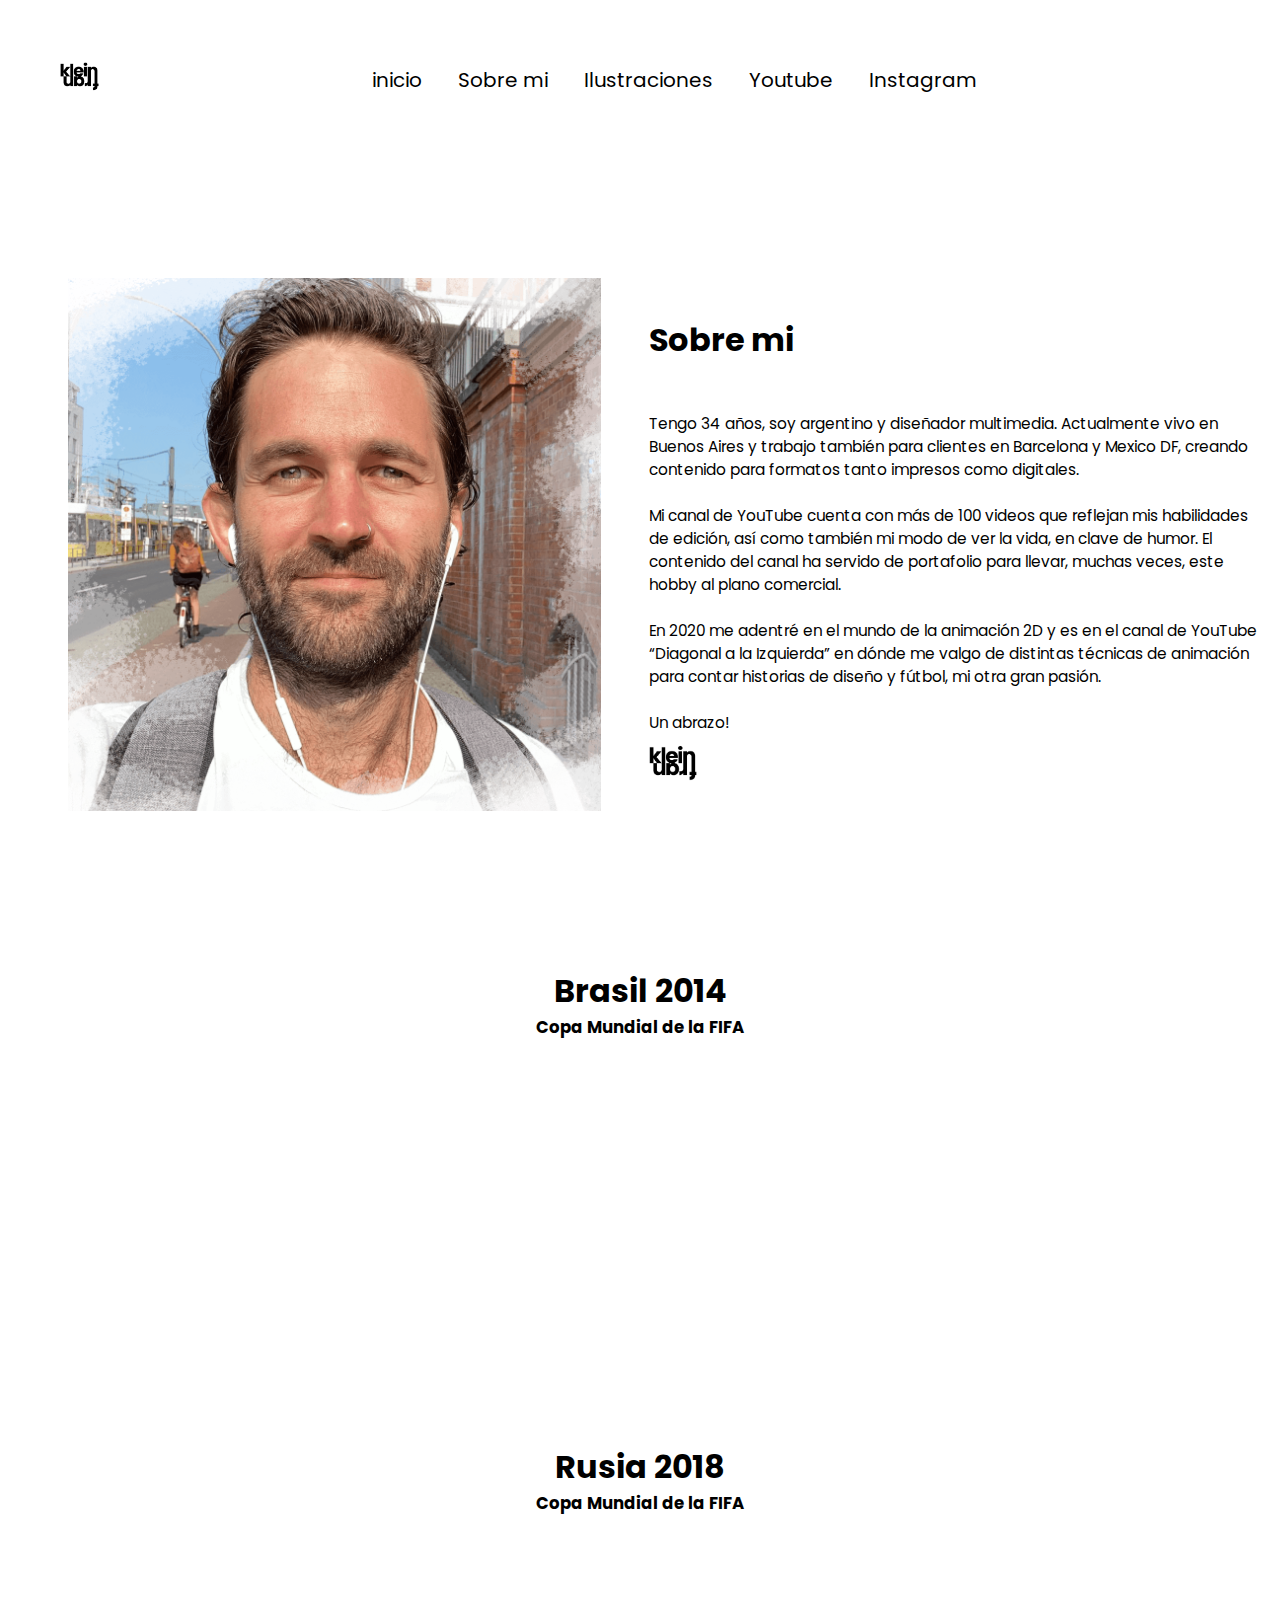
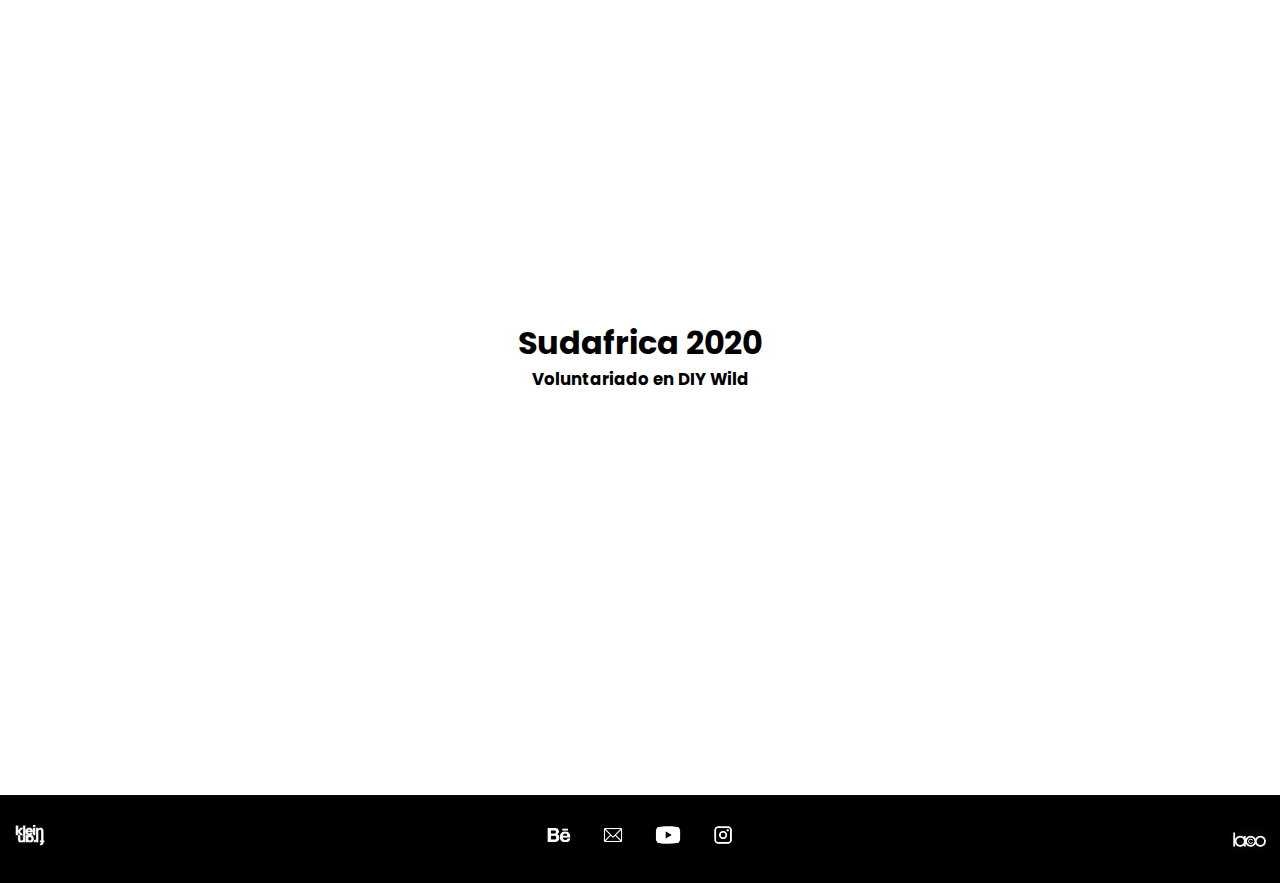
<file: pages/sobremi.html>
<!DOCTYPE html>
<html lang="en">
<head>
    <meta charset="UTF-8">
    <meta http-equiv="X-UA-Compatible" content="IE=edge">
    <meta name="viewport" content="width=device-width, initial-scale=1.0">
    <meta name="keywords" content="Diseño, Videos, Ilustraciones, River, Pesonajes, Mascotas, Fotomontaje, Flyers, Edicion, Socialmedia"> <!--Paralabras clave-->
    <meta name="description" content="El hombre detrás de las ideas. Recorre la historia de Fran y comprende más al responsable de las creaciones del sitio. Sus aventuras en el mundo que lo han nutrido para volcar toda su experiencia al variado mundo de cada cliente."> <!--Descripción precisa-->
    <title>KleinFran</title> <!-- Es el nombre de la pestaña del navegador-->
    <link rel="icon" href="../img/logopage.PNG"> <!-- Agrego un icono en la pestaña-->
    <!-- Link Bootstrap CSS -->
    <link href="https://cdn.jsdelivr.net/npm/bootstrap@5.1.3/dist/css/bootstrap.min.css" rel="stylesheet" integrity="sha384-1BmE4kWBq78iYhFldvKuhfTAU6auU8tT94WrHftjDbrCEXSU1oBoqyl2QvZ6jIW3" crossorigin="anonymous">
    <!--Linkeo la pagina de CSS para aplicar los estilos que voy definiendo-->
    <link rel="stylesheet" href="../css/styles.css">
    <!--link font-->
    <link rel="preconnect" href="https://fonts.googleapis.com">
    <link rel="preconnect" href="https://fonts.gstatic.com" crossorigin>
    <link href="https://fonts.googleapis.com/css2?family=Poppins:wght@200;700&display=swap" rel="stylesheet">
</head>
<body>
    <header>
        <div>
            <a href="../index.html"> <img class="header-logo" src="../img/logopage.PNG" alt="Logo Fran"> </a>
        </div>
        <nav class="header-nav">
            <!--enmarco mi barra de navegación-->
            <ul class="header-nav-lista" id="menu">
                <li class="header-nav-link"><a href="../index.html">inicio</a></li>
                <li class="header-nav-link"><a href="./sobremi.html">Sobre mi</a></li>
                <li class="header-nav-link"><a href="./ilustraciones.html">Ilustraciones</a></li>
                <li class="header-nav-link"><a href="./youtube.html">Youtube</a></li>
                <li class="header-nav-link"><a href="./instagram.html">Instagram</a></li>
                <li class="header-nav-link header-nav-link-close"><a href="#"> <img class="header-img-close" src="../img/close-icon.png" alt="icono cierre"></a></li>
            </ul>
        </nav>
        <!-- Creo un divisor invisble-->
        <a href="#menu" class="header-menu">
            <img class="header-menu-logo" src="../img/menu.png" alt="Logo menu mobile"></img>
        </a>
    </header>
    
        <main class="intro">   <!--Presentación Fran-->
            <div class="intro-parrafo-titulo">
                <h1 class="intro-titulo">Sobre mi</h1> 
                <p class="intro-parrafo">Tengo 34 años, soy argentino y diseñador multimedia. Actualmente vivo en   Buenos Aires y trabajo también para clientes en Barcelona y Mexico DF, creando contenido para formatos tanto impresos como digitales.<br>
                    <br>
                    Mi canal de YouTube cuenta con más de 100 videos que reflejan mis habilidades de edición, así como también mi modo de ver la vida, en clave de humor. El contenido del canal ha servido de portafolio para llevar, muchas veces, este hobby al plano comercial.<br>
                    <br>
                    En 2020 me adentré en el mundo de la animación 2D y es en el canal de YouTube “Diagonal a la Izquierda” en dónde me valgo de distintas técnicas de animación para contar historias de diseño y fútbol, mi otra gran pasión.<br>
                    <br>
                    Un abrazo!</p>
                <img class="intro-logo" src="../img/logopage.PNG" alt="logo Fran">
            </div>
            <div class="intro-imagen">
                <img src="../img/foto-fran.png" alt="Foto Fran" >
            </div>
        </main>
    <!-- </main> -->
    <section class="videoPropio container"> <!--sección de videos de Fran-->
        <article class="videoPropio-articulo1 row">
            <div class="col-12 col-md-6">
                <h2>Brasil 2014</h2>
                <h5>Copa Mundial de la FIFA</h5>
            </div>
            <div class="col-12 col-md-6">
                <iframe width="90%" height="315" src="https://www.youtube.com/embed/xv0VW5NyDxA" title="YouTube video player" frameborder="0" allow="accelerometer; autoplay; clipboard-write; encrypted-media; gyroscope; picture-in-picture" allowfullscreen></iframe>
            </div>
        </article>
        <article class="videoPropio-articulo2 row">
            <div class="videoPropio-texto2 col-12 col-md-6 order-2">
                <h2>Rusia 2018</h2>
                <h5>Copa Mundial de la FIFA</h5>
            </div>
            <div class="col-12 col-md-6 order-1">
            <iframe width="90%" height="315" src="https://www.youtube.com/embed/YqSuxrktzD8" title="YouTube video player" frameborder="0" allow="accelerometer; autoplay; clipboard-write; encrypted-media; gyroscope; picture-in-picture" allowfullscreen></iframe>
            </div>
        </article>
        <article class="videoPropio-articulo3 row">
            <div class="col-12 col-md-6">
                <h2>Sudafrica 2020</h2>
                <h5>Voluntariado en DIY Wild</h5>
            </div>
            <div class="col-12 col-md-6">
            <iframe width="90%" height="315" src="https://www.youtube.com/embed/nv6FB0kBHa0" title="YouTube video player" frameborder="0" allow="accelerometer; autoplay; clipboard-write; encrypted-media; gyroscope; picture-in-picture" allowfullscreen></iframe>
            </div>
        </article>
    </section>
    <footer class="footer">
        <div>
        <img class="footer-logofran" src="../img/kleinfran-footer.png" alt="Logo Fran">
        </div>
        <div>
            <ul class="footer-links">
                <li><a href="https://www.behance.net/kleinfran" target="blank">
                        <img src="../img/behance-logo.png" alt="logo behance">
                    </a></li>
                <li><a href="mailto:kleinfran@gmail.com" target="blank">
                        <img src="../img/correo-logo.png" alt="logo correo">
                    </a></li>
                <li><a href="https://www.youtube.com/c/FranKlein" target="blank">
                        <img src="../img/youtube-logo.png" alt="logo youtube" >
                    </a></li>
                <li><a href="https://www.instagram.com/kleinfrandraws/" target="blank">
                        <img src="../img/instagram-logo.png" alt="logo instagram" >
                    </a></li>
            </ul>
        </div>
        <div class="footer-firma">
            <a href="https://www.instagram.com/migue.laco/" target="blank"> <img class="footer-firma-imagen" src="../img/laco2.jpeg" alt="laco"></a>
        </div>
    </footer>
    <!-- Link Bootstrap JavaScript -->
    <script src="https://cdn.jsdelivr.net/npm/bootstrap@5.1.3/dist/js/bootstrap.bundle.min.js" integrity="sha384-ka7Sk0Gln4gmtz2MlQnikT1wXgYsOg+OMhuP+IlRH9sENBO0LRn5q+8nbTov4+1p" crossorigin="anonymous"></script>
</body>
</html>
</file>
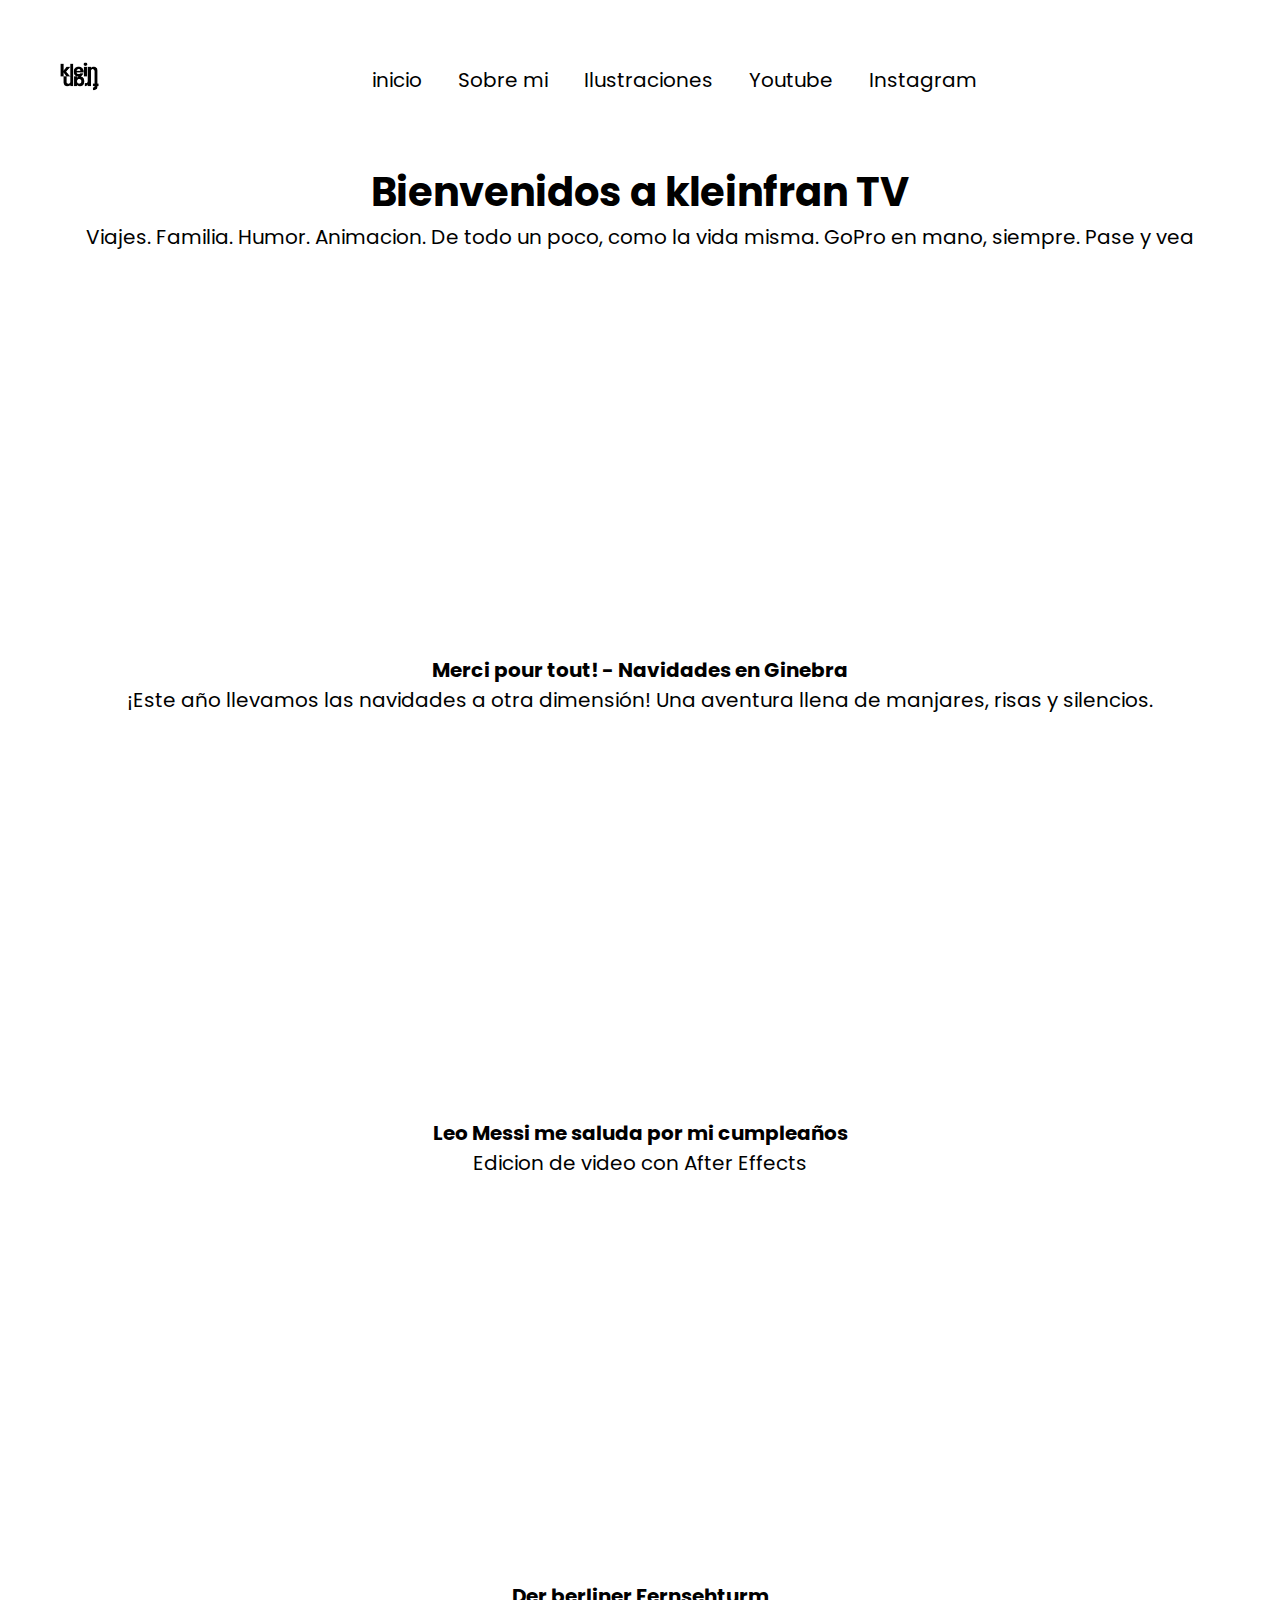
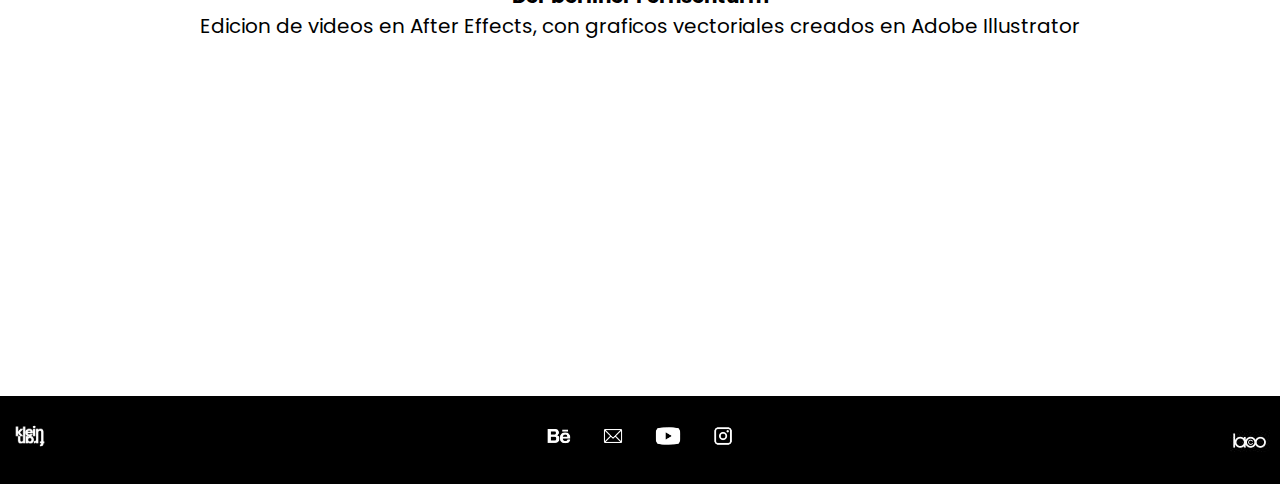
<file: pages/youtube.html>
<!DOCTYPE html>
<html lang="en">
<head>
    <meta charset="UTF-8">
    <meta http-equiv="X-UA-Compatible" content="IE=edge">
    <meta name="viewport" content="width=device-width, initial-scale=1.0">
    <meta name="keywords" content="Diseño, Videos, Ilustraciones, River, Pesonajes, Mascotas, Fotomontaje, Flyers, Edicion, Socialmedia"> <!--Paralabras clave-->
    <meta name="description" content="Videos que recorren las más variadas aventuras que retratan la vida del autor. Hay vacaciones. Hay familia. Hay Mundiales de fútbol. Sudamérica, Europa, África. Suscribite y vamos a dar una vuelta al mundo."> <!--Descripción precisa-->
    <title>KleinFran</title> <!-- Es el nombre de la pestaña del navegador-->
    <link rel="icon" href="../img/logopage.PNG"> <!-- Agrego un icono en la pestaña-->
    <!-- Link Bootstrap CSS -->
    <link href="https://cdn.jsdelivr.net/npm/bootstrap@5.1.3/dist/css/bootstrap.min.css" rel="stylesheet" integrity="sha384-1BmE4kWBq78iYhFldvKuhfTAU6auU8tT94WrHftjDbrCEXSU1oBoqyl2QvZ6jIW3" crossorigin="anonymous">
    <!--Linkeo la pagina de CSS para aplicar los estilos que voy definiendo-->
    <link rel="stylesheet" href="../css/styles.css">
    <!--link font-->
    <link rel="preconnect" href="https://fonts.googleapis.com">
    <link rel="preconnect" href="https://fonts.gstatic.com" crossorigin>
    <link href="https://fonts.googleapis.com/css2?family=Poppins:wght@200;700&display=swap" rel="stylesheet">
    
</head>
<body class="justify-content-center">
    <header>
        <div>
            <a href="../index.html"> <img class="header-logo" src="../img/logopage.PNG" alt="Logo Fran"> </a>
        </div>
        <nav class="header-nav">
            <!--enmarco mi barra de navegación-->
            <ul class="header-nav-lista" id="menu">
                <li class="header-nav-link"><a href="../index.html">inicio</a></li>
                <li class="header-nav-link"><a href="./sobremi.html">Sobre mi</a></li>
                <li class="header-nav-link"><a href="./ilustraciones.html">Ilustraciones</a></li>
                <li class="header-nav-link"><a href="./youtube.html">Youtube</a></li>
                <li class="header-nav-link"><a href="./instagram.html">Instagram</a></li>
                <li class="header-nav-link header-nav-link-close"><a href="#"> <img class="header-img-close" src="../img/close-icon.png" alt="icono cierre"></a></li>
            </ul>
        </nav>
        <!-- Creo un divisor invisble-->
        <a href="#menu" class="header-menu">
            <img class="header-menu-logo" src="../img/menu.png" alt="Logo menu mobile"></img>
        </a>
    </header>
    <main class="container youtube">
        <div class="row">
            <div class="col-12 col-md-6 order-2 youtube-texto">
                <h1>Bienvenidos a kleinfran TV</h1>
                <p>Viajes. Familia. Humor. Animacion. De todo un poco, como la vida misma. GoPro en mano, siempre. Pase y vea</p>
            </div>
            <div class="col-12 col-md-6 order-1"> <!--VIDEO PRINCIPAL-->
                <iframe width="100%" height="315" src="https://www.youtube.com/embed/j2XDa6fehEA" title="YouTube video player" frameborder="0" allow="accelerometer; autoplay; clipboard-write; encrypted-media; gyroscope; picture-in-picture" allowfullscreen></iframe>
            </div>
        </div>
    </main>
    <section class="container"> <!-- En esta sección irán todos los trabajos realizados. Hoy coloco algunos, a modo de referencia-->
        <article class="youtube-articulo1 row"> <!--Suiza-->
            <div class="col-12 col-md-6">
            <h4>Merci pour tout! - Navidades en Ginebra</h4>
            <p class="youtube-descripcion">¡Este año llevamos las navidades a otra dimensión!
                Una aventura llena de manjares, risas y silencios.</p>
            </div>
            <div class="col-12 col-md-6">
                <iframe width="90%" height="315" src="https://www.youtube.com/embed/I9E6537i4as" title="YouTube video player" frameborder="0" allow="accelerometer; autoplay; clipboard-write; encrypted-media; gyroscope; picture-in-picture" allowfullscreen></iframe>
            </div>
        </article>
        <article class="youtube-articulo2 row"> <!--Messi saluda-->
            <div class="youtube-texto2 col-12 col-md-6 order-2">
            <h4>Leo Messi me saluda por mi cumpleaños</h4>
            <p class="youtube-descripcion">Edicion de video con After Effects</p>
            </div>
            <div class="col-12 col-md-6 order-1">
                <iframe width="90%" height="315" src="https://www.youtube.com/embed/coudx6kv5Y8" title="YouTube video player" frameborder="0" allow="accelerometer; autoplay; clipboard-write; encrypted-media; gyroscope; picture-in-picture" allowfullscreen></iframe>
            </div>
        </article>
        <article class="youtube-articulo3 row"> <!--Berlin-->
            <div class="youtube-texto3 col-12 col-md-6">
            <h4>Der berliner Fernsehturm</h4>
            <p class="youtube-descripcion">Edicion de videos en After Effects, con graficos vectoriales creados en Adobe Illustrator</p>
            </div>
            <div class="col-12 col-md-6">
                <iframe width="90%" height="315" src="https://www.youtube.com/embed/LpFCM7iyiLs" title="YouTube video player" frameborder="0" allow="accelerometer; autoplay; clipboard-write; encrypted-media; gyroscope; picture-in-picture" allowfullscreen></iframe>
            </div>
        </article>
    </section>
    <footer class="footer">
        <div>
        <img class="footer-logofran" src="../img/kleinfran-footer.png" alt="Logo Fran">
        </div>
        <div>
            <ul class="footer-links">
                <li><a href="https://www.behance.net/kleinfran" target="blank">
                        <img src="../img/behance-logo.png" alt="logo behance">
                    </a></li>
                <li><a href="mailto:kleinfran@gmail.com" target="blank">
                        <img src="../img/correo-logo.png" alt="logo correo">
                    </a></li>
                <li><a href="https://www.youtube.com/c/FranKlein" target="blank">
                        <img src="../img/youtube-logo.png" alt="logo youtube" >
                    </a></li>
                <li><a href="https://www.instagram.com/kleinfrandraws/" target="blank">
                        <img src="../img/instagram-logo.png" alt="logo instagram" >
                    </a></li>
            </ul>
        </div>
        <div class="footer-firma">
            <a href="https://www.instagram.com/migue.laco/" target="blank"> <img class="footer-firma-imagen" src="../img/laco2.jpeg" alt="laco"></a>
        </div>
    </footer>
    <!-- Link Bootstrap JavaScript -->
    <script src="https://cdn.jsdelivr.net/npm/bootstrap@5.1.3/dist/js/bootstrap.bundle.min.js" integrity="sha384-ka7Sk0Gln4gmtz2MlQnikT1wXgYsOg+OMhuP+IlRH9sENBO0LRn5q+8nbTov4+1p" crossorigin="anonymous"></script>    
</body>
</html>
</file>
<file: css/styles.css>
@charset "UTF-8";
/*Defino una variable para la fuente principal de la pagina*/
/*SASS II*/
/*Defino un MAPA para estandarizar los titulos*/
/*MIXIN*/
@import url("https://fonts.googleapis.com/css2?family=Roboto:ital,wght@0,100;1,400;1,900&display=swap");
/*Aplico un formato a todo el contenido del header */
header {
  background-color: white;
  padding: 30px;
  margin-top: 30px;
  display: flex;
  flex-direction: row;
  justify-content: space-between;
  align-items: center;
  width: 100%;
}

.header-menu-logo {
  user-select: none;
  /*escondo mi item*/
  display: none;
}

.header-logo {
  cursor: pointer;
  /*cambia el puntero por una mano*/
  height: 30px;
  margin-top: 0px;
  margin-left: 30px;
}

.header-nav-lista {
  list-style: none;
  /*borro las viñetas*/
  display: flex;
  flex-direction: row;
  justify-content: center;
  /* Alineo los vinculos en el centro*/
  margin-left: 0px;
}

.header-nav-link {
  background-color: white;
  margin: 0px 2px;
  padding: 5px 10px;
}

.header-nav-link a {
  padding: 0px 6px;
  font-family: "Poppins", sans-serif;
  font-size: 20px;
  color: black;
  text-decoration: none;
  transition: all 0.3s ease 0s;
  /*elimino el guion del vinculo*/
  /* Cambio el color de la letra y el fondo de la caja */
}

.header-nav-link a:hover {
  transition-duration: 0.5s;
  color: white;
  background-color: black;
}

.header-nav-link-close {
  /*Escondo el boton de cierre de menu celular*/
  display: none;
}

.footer {
  margin: 0;
  width: 100%;
  display: flex;
  display: flex;
  flex-direction: row;
  justify-content: space-between;
  align-items: center;
  padding: 20px 10px;
  background-color: black;
}

.footer-logofran {
  cursor: pointer;
  /*cambia el puntero por una mano*/
  height: 40px;
}

.footer-links {
  list-style: none;
}

.footer-links li {
  display: inline-block;
  padding: 0px 10px;
  opacity: 100%;
  transition: all 0, 3s ease 0s;
}

.footer-links li:hover {
  opacity: 60%;
}

.footer-links li img {
  height: 30px;
}

.footer-firma {
  padding: 0;
  margin: 0;
  height: 20px;
}

.footer-firma-imagen {
  padding: 0;
}

.seccion {
  justify-content: center;
  padding: 2rem;
  text-align: center;
  margin: 0%;
}

.seccion-div {
  margin: 3rem 0 3rem 0;
}

/* ++++SOBRE MI++++*/
.intro {
  display: flex;
  max-height: 700px;
  margin-top: 5rem;
  padding: 20px;
  flex-direction: row;
  flex-wrap: nowrap;
  justify-content: center;
  align-items: center;
}

.intro-parrafo {
  font-family: "Poppins", sans-serif;
  font-size: 1.2vw;
  margin-bottom: 10px;
}

.intro-parrafo-titulo {
  display: flex;
  flex-direction: column;
  height: 100%;
  order: 2;
  width: 100%;
}

.intro-titulo {
  font-family: "Poppins", sans-serif;
  font-size: 2rem;
  font-weight: bold;
  margin-bottom: 3rem;
}

.intro-imagen {
  padding: 3rem;
}

.intro-imagen img {
  max-height: 100%;
  width: 100%;
}

.intro-logo {
  width: 3rem;
}

.videoPropio {
  margin-top: 5 rem;
  margin-bottom: 5rem;
}

.videoPropio-articulo1 {
  justify-content: center;
  margin-top: 5rem;
  margin-bottom: 5rem;
}

.videoPropio-articulo1 iframe:hover {
  transition-duration: 0.2s;
  transform: scale(105%);
}

.videoPropio-articulo1 div {
  text-align: center;
}

.videoPropio-articulo1 h2 {
  font-weight: bold;
  font-size: 2rem;
  color: black;
  text-align: center;
}

.videoPropio-articulo2 {
  justify-content: center;
  margin-top: 5rem;
  margin-bottom: 5rem;
}

.videoPropio-articulo2 iframe:hover {
  transition-duration: 0.2s;
  transform: scale(105%);
}

.videoPropio-articulo2 div {
  text-align: center;
}

.videoPropio-articulo2 h2 {
  font-weight: bold;
  font-size: 2rem;
  color: black;
  text-align: center;
}

.videoPropio-articulo3 {
  justify-content: center;
  margin-top: 5rem;
  margin-bottom: 5rem;
}

.videoPropio-articulo3 iframe:hover {
  transition-duration: 0.2s;
  transform: scale(105%);
}

.videoPropio-articulo3 div {
  text-align: center;
}

.videoPropio-articulo3 h2 {
  font-weight: bold;
  font-size: 2rem;
  color: black;
  text-align: center;
}

/* ++++ILUSTRACIONES++++*/
/*Finalmente, aplico la galería que tenía planificada en Balsamiq desde Bootstrap*/
.carousel-item img {
  box-shadow: 0 0 6px black;
  object-fit: cover;
  height: 45vw;
}

.zapallo img {
  object-fit: contain;
}

.carousel {
  margin-top: 6rem;
  margin-bottom: 7rem;
}

.carousel-descripcion {
  text-align: center;
  font-family: "Poppins", sans-serif;
  font-size: 3vw;
  margin-bottom: 10px;
  padding: 1rem;
}

/* ++++YOUTUBE++++ */
.youtube {
  margin-top: 2rem;
}

.youtube div {
  justify-content: center;
}

.youtube h1 {
  font-weight: bold;
  text-align: center;
}

.youtube p {
  text-align: center;
}

.youtube-articulo1, .youtube-articulo2, .youtube-articulo3 {
  justify-content: center;
  text-align: center;
  margin-top: 5rem;
}

.youtube-articulo1 h4, .youtube-articulo2 h4, .youtube-articulo3 h4 {
  font-weight: bold;
  text-align: center;
}

.youtube-articulo1 p, .youtube-articulo2 p, .youtube-articulo3 p {
  text-align: center;
}

.youtube-articulo2 h4 {
  font-weight: bold;
  text-align: center;
}

.youtube-articulo2 p {
  text-align: center;
}

.youtube-articulo3 {
  margin-bottom: 2rem;
}

.youtube-articulo3 h4 {
  font-weight: bold;
  text-align: center;
}

.youtube-articulo3 p {
  text-align: center;
}

.youtube-articulo1 iframe:hover, .youtube-articulo2 iframe:hover, .youtube-articulo3 iframe:hover {
  transition-duration: 0.2s;
  transform: scale(105%);
}

.youtube-articulo2 iframe:hover {
  transition-duration: 0.2s;
  transform: scale(105%);
}

.youtube-articulo3 iframe:hover {
  transition-duration: 0.2s;
  transform: scale(105%);
}

/* ++++INSTAGRAM++++*/
.instagram {
  margin-top: 2rem;
}

.instagram-intro {
  display: flex;
  margin-left: 3rem;
  margin-bottom: 3rem;
}

.instagram-intro-nombre {
  font-family: "Poppins", sans-serif;
  font-size: 2rem;
  font-weight: bold;
  order: 2;
  align-self: center;
}

.instagram-intro-logo {
  height: 40px;
  order: -1;
  align-self: center;
  margin-right: 10px;
}

.instagram-galeria div {
  margin-top: 5rem;
  margin-bottom: 5rem;
}

.instagram-galeria iframe {
  object-fit: cover;
  box-shadow: 0 0 6px black;
  transition: transform 0.9s;
}

.instagram-galeria iframe:hover {
  transform: scale(1.15);
}

.instagram section div {
  text-align: center;
  font-weight: bold;
}

* {
  padding: 0;
  margin: 0;
  box-sizing: border-box;
}

body {
  font-family: "Poppins", sans-serif;
  font-size: 20px;
}

.rojoyoutube {
  background-color: #c4302b;
  padding-top: 2rem;
}

/* Es importante el orden de las medias querys para que se pisen */
@media screen and (max-width: 1024px) {
  .intro-img {
    max-height: 500px;
    width: 100%;
    padding: 1rem;
  }
  .intro-titulo {
    margin-bottom: 0;
  }
  .videosPropios iframe {
    max-width: 90%;
  }
}

@media screen and (max-width: 768px) {
  header {
    flex-direction: column;
  }
  .header-nav-link {
    padding: 3px 1px;
  }
  .header-nav-link a {
    font-size: 15px;
  }
  .header-menu {
    display: none;
  }
  /* RESPONSIVE "Sobre Mi" 768*/
  .intro {
    padding: 0;
  }
  .intro-img {
    max-width: 20rem;
    padding: 1rem;
  }
  .intro-logo {
    width: 2rem;
  }
  .videoPropio-texto2 {
    order: 1 !important;
  }
  /*RESPONSIVE "Youtube" 768*/
  .youtube {
    text-align: center;
  }
  .youtube-texto2 {
    order: 1 !important;
  }
  .youtube-texto {
    order: 1 !important;
  }
  /*RESPONSIVE "Instagram" 768*/
  .instagram-galeria div {
    margin-top: 0;
  }
  .instagram-galeria iframe:hover {
    transform: rotate(0) scale(1.1);
  }
}

@media screen and (max-width: 480px) {
  header {
    flex-direction: row;
  }
  .header-logo {
    margin-left: 30px;
  }
  .header-nav-lista {
    display: none;
    padding-top: 50%;
    box-shadow: 0 0 6px black;
  }
  .header-menu {
    display: block;
    text-decoration: none;
    color: red;
    font-size: 35px;
  }
  .header-menu-logo {
    align-self: flex-end;
    display: block;
    width: 40px;
  }
  .header-nav-link {
    display: flex;
    justify-content: center;
    background-color: transparent;
    margin-top: 20px;
  }
  .header-nav-link a {
    color: black;
  }
  #menu {
    display: block;
    background-color: white;
    width: 80%;
    height: 100%;
    position: fixed;
    top: 0;
    right: -100%;
    z-index: 100;
    transition: right 2s;
  }
  #menu:target {
    right: 0%;
  }
  .header-img-close {
    width: 30px;
  }
  .footer {
    flex-direction: column;
    padding: 0;
    padding-bottom: 5px;
  }
  .footer-firma-imagen {
    vertical-align: super;
  }
  /* RESPONSIVE "Sobre Mi" 480*/
  .intro {
    padding: 0;
    flex-direction: column;
  }
  .intro-parrafo {
    font-size: 3vw;
    padding: 1rem;
  }
  .intro-parrafo-titulo {
    align-items: center;
  }
  .intro-logo {
    width: 1.5rem;
    align-self: flex-start;
    margin-left: 1rem;
  }
  /*RESPONSIVE "Youtube" 480*/
  .youtube p {
    font-size: 1rem;
  }
  .youtube-descripcion {
    font-size: 0.8rem;
  }
  .youtube-articulo1 iframe:hover, .youtube-articulo2 iframe:hover, .youtube-articulo3 iframe:hover {
    transform: none;
  }
  .youtube-articulo2 iframe:hover {
    transform: none;
  }
  .youtube-articulo3 iframe:hover {
    transform: none;
  }
  /*RESPONSIVE "Instagram" 480*/
  .instagram-intro-nombre {
    font-size: 1.5rem;
  }
  .instagram-galeria iframe:hover {
    transform: none;
  }
  .instagram-galeria div {
    margin-top: 0;
  }
}
/*# sourceMappingURL=styles.css.map */
</file>
